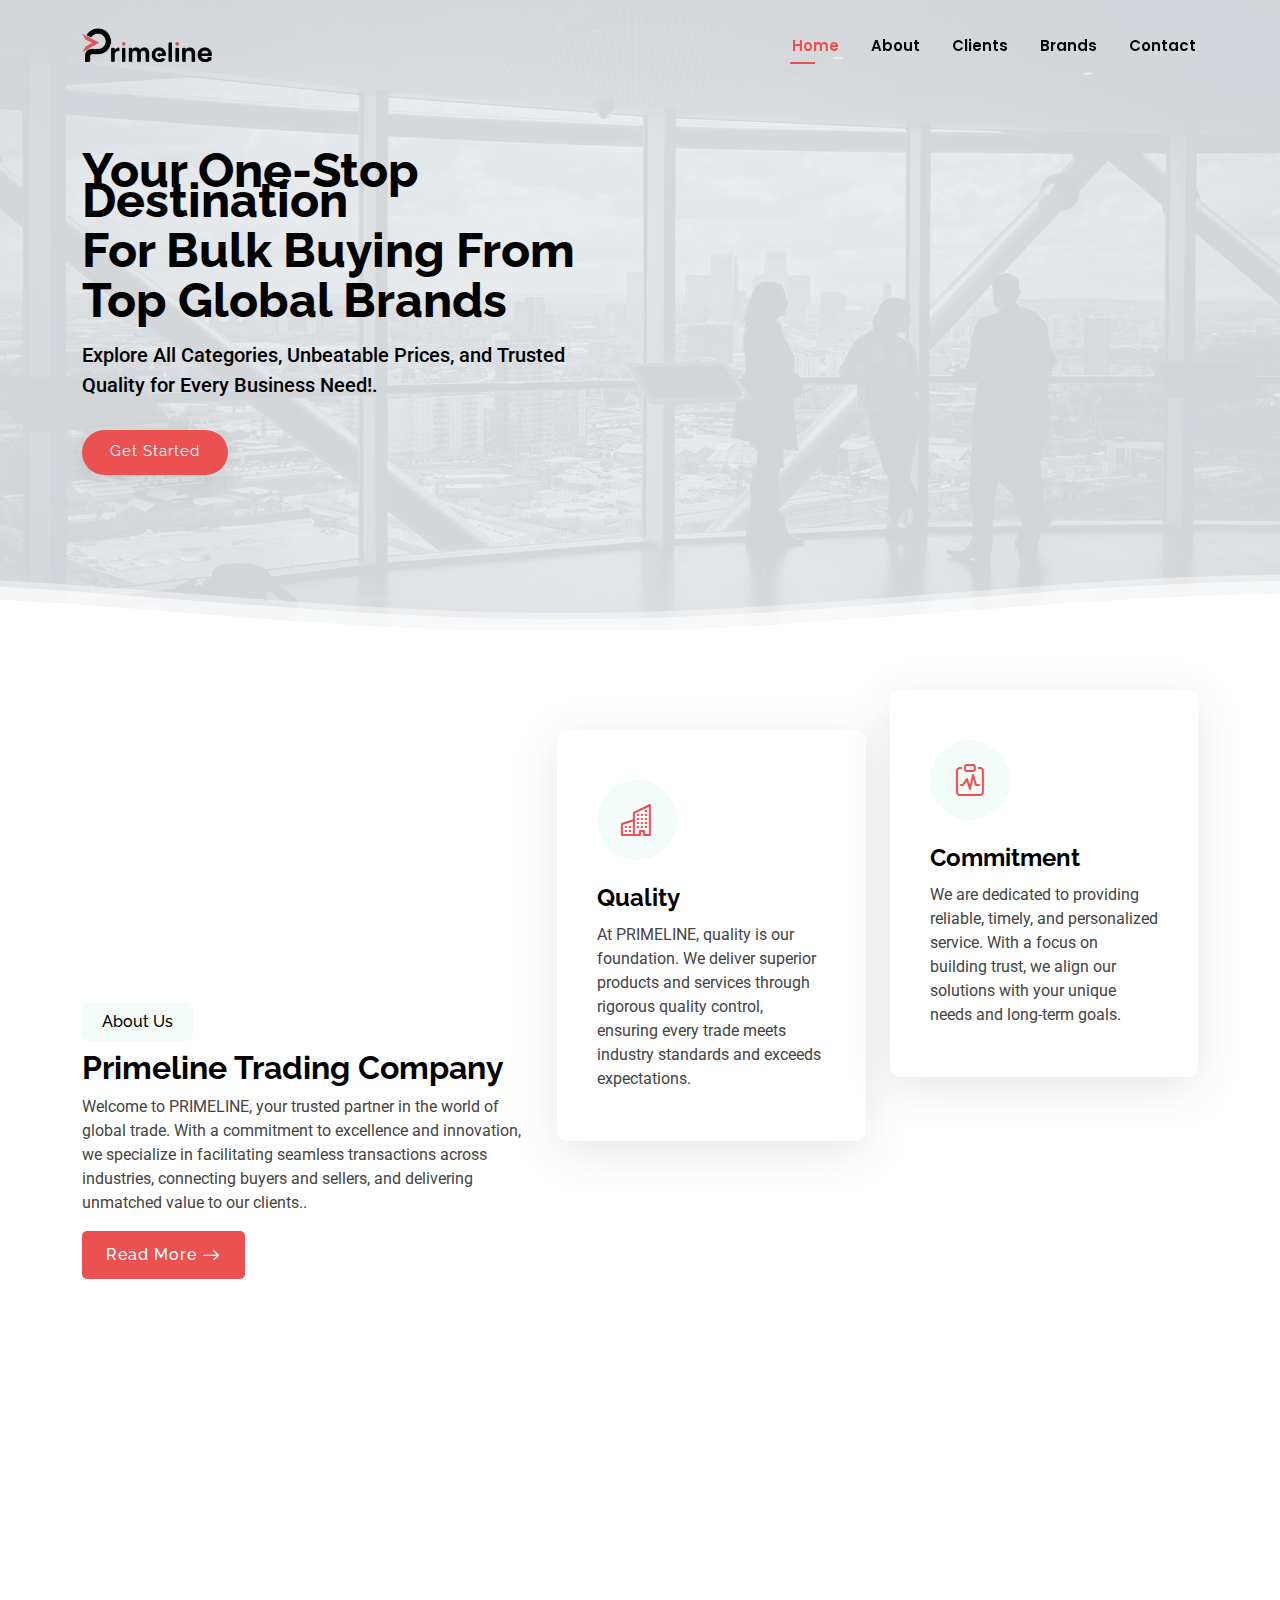
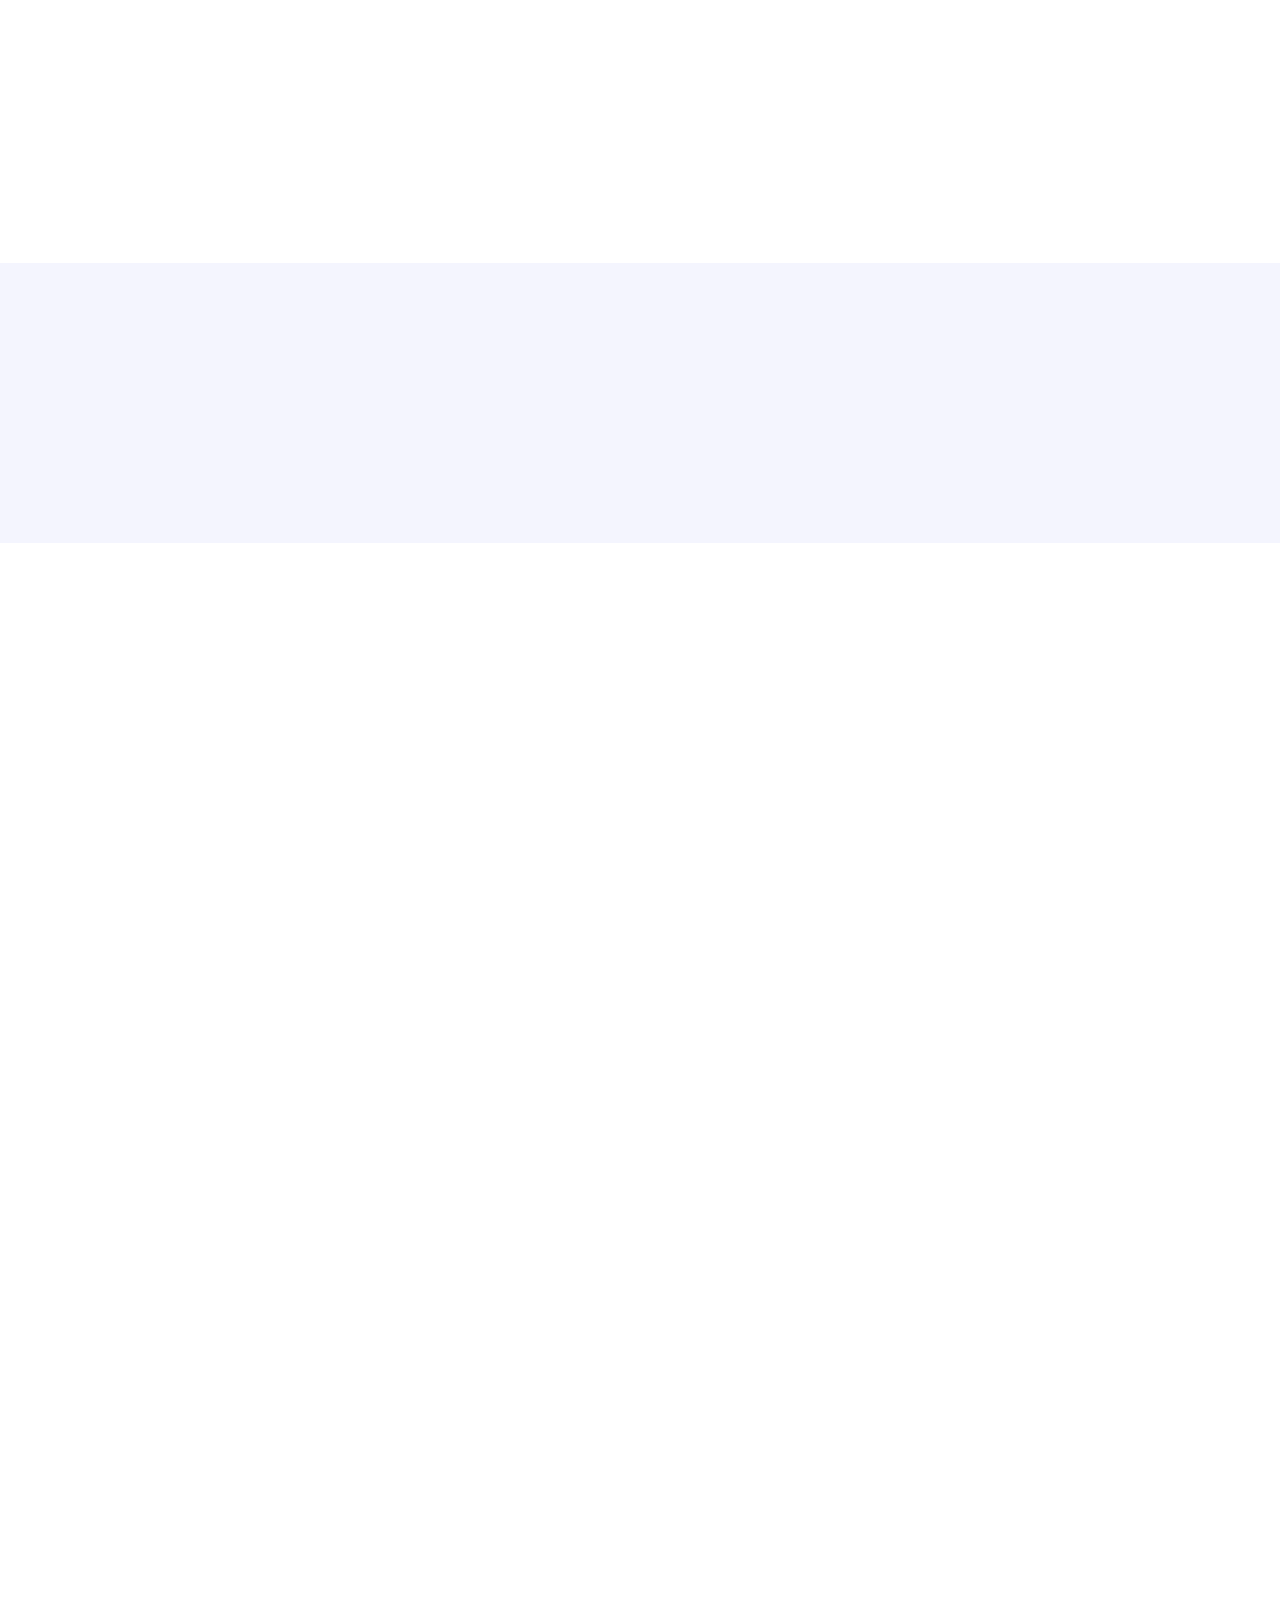
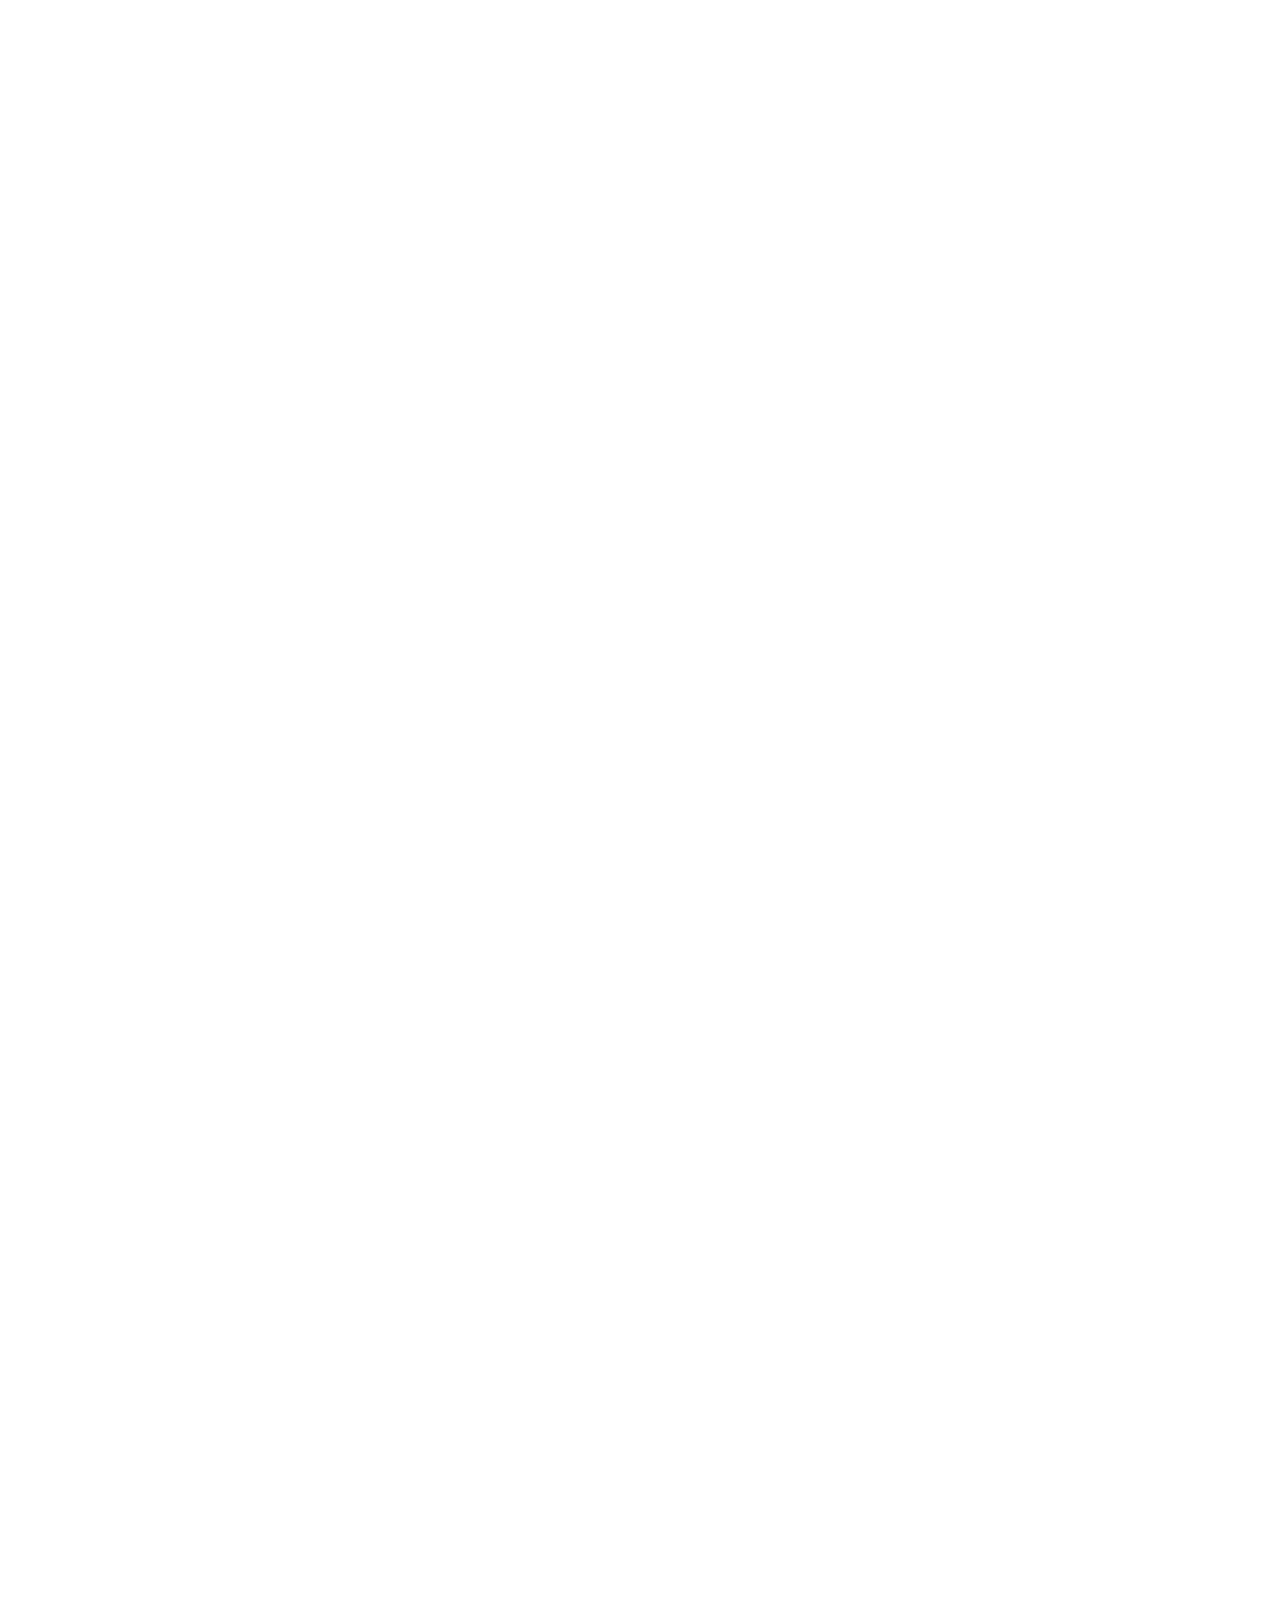
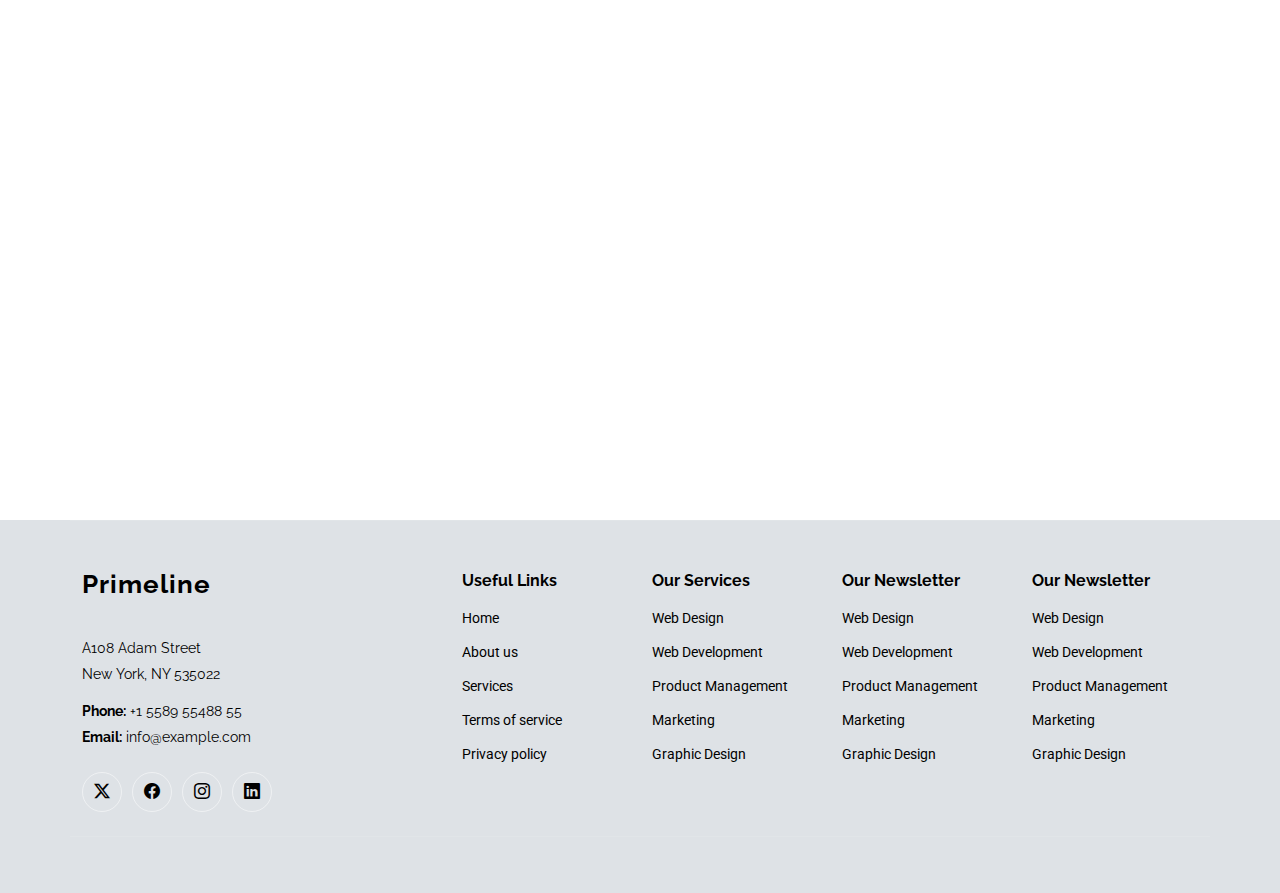
<file: PRIMELINE trading web/index.html>
<!DOCTYPE html>
<html lang="en">

<head>
  <meta charset="utf-8">
  <meta content="width=device-width, initial-scale=1.0" name="viewport">
  <title>PRIMELINE-TRADING COMPANY</title>
  <meta name="description" content="">
  <meta name="keywords" content="">

  <!-- Favicons -->
  <link href="assets/img/brands/logocircle.png" rel="icon">
  <link href="assets/img/apple-touch-icon.png" rel="apple-touch-icon">

  <!-- Fonts -->
  <link href="https://fonts.googleapis.com" rel="preconnect">
  <link href="https://fonts.gstatic.com" rel="preconnect" crossorigin>
  <link href="https://fonts.googleapis.com/css2?family=Roboto:ital,wght@0,100;0,300;0,400;0,500;0,700;0,900;1,100;1,300;1,400;1,500;1,700;1,900&family=Poppins:ital,wght@0,100;0,200;0,300;0,400;0,500;0,600;0,700;0,800;0,900;1,100;1,200;1,300;1,400;1,500;1,600;1,700;1,800;1,900&family=Raleway:ital,wght@0,100;0,200;0,300;0,400;0,500;0,600;0,700;0,800;0,900;1,100;1,200;1,300;1,400;1,500;1,600;1,700;1,800;1,900&display=swap" rel="stylesheet">

  <!-- Vendor CSS Files -->
  <link href="assets/vendor/bootstrap/css/bootstrap.min.css" rel="stylesheet">
  <link href="assets/vendor/bootstrap-icons/bootstrap-icons.css" rel="stylesheet">
  <link href="assets/vendor/aos/aos.css" rel="stylesheet">
  <link href="assets/vendor/glightbox/css/glightbox.min.css" rel="stylesheet">
  <link href="assets/vendor/swiper/swiper-bundle.min.css" rel="stylesheet">

  <!-- Main CSS File -->
  <link href="assets/css/main.css" rel="stylesheet">

</head>

<body class="index-page">

  <header id="header" class="header d-flex align-items-center fixed-top">
    <div class="container-fluid container-xl position-relative d-flex align-items-center justify-content-between">


      <img src="assets/img/brands/last_logo_.png" style="width: 130px; height: auto; float: left;">

      <a href="index.html" class="logo d-flex align-items-center">

      </a>

      <nav id="navmenu" class="navmenu">
        <ul>
          <li><a href="#hero" class="active">Home</a></li>
          <li><a href="#about">About</a></li>
                    <li><a href="#clients">Clients</a></li>

          <li><a href="#brands">Brands</a></li>
          
          <li><a href="#contact">Contact</a></li>
        </ul>
        <i class="mobile-nav-toggle d-xl-none bi bi-list"></i>
      </nav>

    </div>
  </header>

  <main class="main">

    <!-- Hero Section -->
    <section id="hero" class="hero section dark-background">
      <img src="assets/img/hero-bg.jpg" alt="" class="hero-bg">

      <div class="container">
        <div class="row gy-4 justify-content-between">
          <div class="col-lg-4 order-lg-last hero-img" data-aos="zoom-out" data-aos-delay="100">
          </div>  

          <div class="col-lg-6  d-flex flex-column justify-content-center" data-aos="fade-in">
            <h1>Your One-Stop Destination   </h1>
            <h1>For Bulk Buying From</h1>
            <h1>Top Global Brands</h1>

            <p>Explore All Categories, Unbeatable Prices, and Trusted Quality for Every Business Need!.</p>
            <div class="d-flex">
              <a href="#about" class="btn-get-started">Get Started </a>
            </div>
          </div>

          
        </div>
      </div>

      <svg class="hero-waves" xmlns="http://www.w3.org/2000/svg" xmlns:xlink="http://www.w3.org/1999/xlink" viewBox="0 24 150 28 " preserveAspectRatio="none">
        <defs>
          <path id="wave-path" d="M-160 44c30 0 58-18 88-18s 58 18 88 18 58-18 88-18 58 18 88 18 v44h-352z"></path>
        </defs>
        <g class="wave1">
          <use xlink:href="#wave-path" x="50" y="3"></use>
        </g>
        <g class="wave2">
          <use xlink:href="#wave-path" x="50" y="0"></use>
        </g>
        <g class="wave3">
          <use xlink:href="#wave-path" x="50" y="9"></use>
        </g>
      </svg>

    </section><!-- /Hero Section -->



    <!-- About Section -->
    <section id="about" class="about section">

      <div class="container" data-aos="fade-up" data-aos-delay="100">
        <div class="row align-items-xl-center gy-5">

          <div class="col-xl-5 content">
            <h3>About Us</h3>
            <h2>Primeline Trading Company</h2>
            <p>Welcome to PRIMELINE, your trusted partner in the world of global trade. With a commitment to excellence and innovation, we specialize in facilitating seamless transactions across industries, connecting buyers and sellers, and delivering unmatched value to our clients..</p>
            <a href="about.html" class="read-more"><span>Read More</span><i class="bi bi-arrow-right"></i></a>
          </div>
          <div class="col-xl-7">
            <div class="row gy-4 icon-boxes">

              <div class="col-md-6" data-aos="fade-up" data-aos-delay="200">
                <div class="icon-box">
                  <i class="bi bi-buildings"></i>
                  <h3>Quality</h3>
                  <p>At PRIMELINE, quality is our foundation. We deliver superior products and services through rigorous quality control, ensuring every trade meets industry standards and exceeds expectations.
                  </p>
                </div>
              </div> <!-- End Icon Box -->

              <div class="col-md-6" data-aos="fade-up" data-aos-delay="300">
                <div class="icon-box">
                  <i class="bi bi-clipboard-pulse"></i>
                  <h3>Commitment</h3>
                  <p>We are dedicated to providing reliable, timely, and personalized service. With a focus on building trust, we align our solutions with your unique needs and long-term goals.
                  </p>
                </div>
              </div> <!-- End Icon Box -->

              <div class="col-md-6" data-aos="fade-up" data-aos-delay="400">
                <div class="icon-box">
                  <i class="bi bi-command"></i>
                  <h3>Excellence</h3>
                  <p>Excellence drives us at every step. From product selection to transaction execution, we prioritize precision, innovation, and exceptional service in all we do.</p>
                </div>
              </div> <!-- End Icon Box -->

              <div class="col-md-6" data-aos="fade-up" data-aos-delay="500">
                <div class="icon-box">
                  <i class="bi bi-graph-up-arrow"></i>
                  <h3>Reliability</h3>
                  <p>At PRIMELINE, reliability is our promise. We ensure seamless transactions, consistent supply chains, and unwavering support, giving you the confidence to focus on your growth.</p>
                </div>
              </div> <!-- End Icon Box -->

            </div>
          </div>

        </div>
      </div>

    </section><!-- /About Section -->
  </section>
  <!-- /About Section -->



  <!-- Clients Section -->
  <section id="clients" class="clients section">

    <div class="container" data-aos="fade-up" data-aos-delay="100">

      <div class="swiper init-swiper">
        <script type="application/json" class="swiper-config">
          {
            "loop": true,
            "speed": 600,
            "autoplay": {
              "delay": 5000
            },
            "slidesPerView": "auto",
            "pagination": { 
              "el": ".swiper-pagination",
              "type": "bullets",
              "clickable": true
            },
            "breakpoints": {
              "320": {
                "slidesPerView": 2,
                "spaceBetween": 40
              },
              "480": {
                "slidesPerView": 3,
                "spaceBetween": 60
              },
              "640": {
                "slidesPerView": 4,
                "spaceBetween": 80
              },
              "992": {
                "slidesPerView": 6,
                "spaceBetween": 120
              }
            }
          }
        </script>
        <div class="swiper-wrapper align-items-center">
          <div class="swiper-slide"><img src="assets/img/clients/client-1.png" class="img-fluid" alt=""></div>
          <div class="swiper-slide"><img src="assets/img/clients/client-2.png" class="img-fluid" alt=""></div>
          <div class="swiper-slide"><img src="assets/img/clients/client-3.png" class="img-fluid" alt=""></div>
          <div class="swiper-slide"><img src="assets/img/clients/client-4.png" class="img-fluid" alt=""></div>
          <div class="swiper-slide"><img src="assets/img/clients/client-5.png" class="img-fluid" alt=""></div>
          <div class="swiper-slide"><img src="assets/img/clients/client-6.png" class="img-fluid" alt=""></div>
          <div class="swiper-slide"><img src="assets/img/clients/client-7.png" class="img-fluid" alt=""></div>
          <div class="swiper-slide"><img src="assets/img/clients/client-8.png" class="img-fluid" alt=""></div>
        </div>

        <div class="swiper-pagination"></div>
      </div>

    </div>

  </section><!-- /Clients Section -->



    <section id="stats" class="stats section light-background">

      <div class="container" data-aos="fade-up" data-aos-delay="100">

        <div class="row gy-4">

          <div class="col-lg-3 col-md-6 d-flex flex-column align-items-center">
            <i class="bi bi-cart"></i>
            <div class="stats-item">
              <span data-purecounter-start="0" data-purecounter-end="6000" data-purecounter-duration="1" class="purecounter"></span>
              <p>Total Products</p>
            </div>
          </div><!-- End Stats Item -->

          <div class="col-lg-3 col-md-6 d-flex flex-column align-items-center">
            <i class="bi bi-shop"></i>
            <div class="stats-item">
              <span data-purecounter-start="0" data-purecounter-end="17" data-purecounter-duration="1" class="purecounter"></span>
              <p>Showrooms</p>
            </div>
          </div><!-- End Stats Item -->

          <div class="col-lg-3 col-md-6 d-flex flex-column align-items-center">
            <i class="bi bi-person-workspace"></i>
            <div class="stats-item">
              <span data-purecounter-start="0" data-purecounter-end="899" data-purecounter-duration="1" class="purecounter"></span>
              <p>Total Staff</p>
            </div>
          </div><!-- End Stats Item -->

          <div class="col-lg-3 col-md-6 d-flex flex-column align-items-center">
            <i class="bi bi-people"></i>
            <div class="stats-item">
              <span data-purecounter-start="0" data-purecounter-end="500000" data-purecounter-duration="1" class="purecounter"></span>
              <p>Total Customers</p>
            </div>
          </div><!-- End Stats Item -->

        </div>

      </div>

    </section><!-- /Stats Section -->



    <!-- Details Section -->
    <section id="details" class="details section">

      <!-- Section Title -->
      <div class="container section-title" data-aos="fade-up">
        <h2>Details</h2>
        <div><span>Why Choose</span> <span class="description-title">Us?</span></div>
      </div><!-- End Section Title -->

      <div class="container">

        <div class="row gy-4 align-items-center features-item">
          <div class="col-md-5 d-flex align-items-center" data-aos="zoom-out" data-aos-delay="100">
            <img src="assets/img/GLting.jpg" class="img-fluid" alt="">
          </div>
          <div class="col-md-7" data-aos="fade-up" data-aos-delay="100">
            <h3>Expertise in Global Trading.</h3>
            <p class="fst-italic">
              With years of experience in the trading industry, PRIMELINE has developed unmatched expertise in sourcing, importing, exporting, and distributing a wide range of products. We have a deep understanding of global markets, supply chains, and customer needs, which enables us to provide efficient and reliable services. Our extensive network of partners and suppliers ensures seamless transactions and high-quality products. From navigating complex logistics to ensuring compliance with international standards, we handle every aspect with precision. Trust PRIMELINE to deliver exceptional trading solutions tailored to your business needs.
            </p>
           
          </div>
        </div><!-- Features Item -->

        <div class="row gy-4 align-items-center features-item">
          <div class="col-md-5 order-1 order-md-2 d-flex align-items-center" data-aos="zoom-out" data-aos-delay="200">
            <img src="assets/img/reliable2.jpg" class="img-fluid" alt="">
          </div>
          <div class="col-md-7 order-2 order-md-1" data-aos="fade-up" data-aos-delay="200">
            <h3>Reliable Network of Partners</h3>
            <p class="fst-italic">
              At PRIMELINE, we collaborate with a robust and trusted network of suppliers, manufacturers, and distributors across the globe. This extensive network allows us to source premium-quality products that meet international standards, ensuring reliability and consistency in every transaction. By leveraging these strong partnerships, we provide competitive pricing, streamlined operations, and timely deliveries, catering to the unique needs of our clients. Whether it's sourcing rare commodities or fulfilling large-scale orders, our network ensures seamless collaboration and exceptional service. With PRIMELINE, you gain access to a dependable trading ecosystem designed for your success.
            </p>
            <p>
          
          </div>
        </div><!-- Features Item -->

        <div class="row gy-4 align-items-center features-item">
          <div class="col-md-5 d-flex align-items-center" data-aos="zoom-out">
            <img src="assets/img/clinthelp.jpg" class="img-fluid" alt="">
          </div>
          <div class="col-md-7" data-aos="fade-up">
            <h3>Custom Solutions for Every Client</h3>
            <p>At PRIMELINE, we believe that every business has unique needs, which is why we offer personalized trading solutions tailored to your goals. Whether you require bulk orders, customized products, or specialized logistical support, we adapt to meet your demands. Our team works closely with you to understand your requirements and deliver solutions that align with your objectives. From sourcing unique products to creating efficient supply chain strategies, we ensure every detail is handled with precision. With PRIMELINE, you gain a partner who is dedicated to providing flexible, client-focused services for a seamless trading experience.</p>
            <ul>
              
          </div>
        </div><!-- Features Item -->

      

      </div>

    </section><!-- /Details Section -->



    <!-- Brand Section -->

    <!-- <section id="brands" class="gallery section"> -->

      <section id="brands" class="Brand1 section">
      <!-- Section Title -->
      <div class="container section-title" data-aos="fade-up">
        <h2>Brand</h2>
        <div><span>Check Our</span> <span class="description-title">Brand</span></div>
      </div><!-- End Section Title -->

      <div class="container brand1" data-aos="fade-up" data-aos-delay="100">

        <div class="row g-0">

          <div class="col-lg-3 col-md-4">
            <div class="brand1-item">
              <a href="brand.html?image=assets/img/BRAND1.jpg&title=RAK">
                <img src="assets/img/BRAND1.jpg" alt="" class="img-fluid"
                style="width: 70%; height: 200px; object-fit: cover; object-position: center; display: block; margin: 0 auto; padding-right: 20px;"                >

              </a>
            </div>
          </div>

          <div class="col-lg-3 col-md-4">
            <div class="brand1-item">
              <a href="brand.html?image=assets/img/BRAND2.jpg&title=ELIE SAAB">
                <img src="assets/img/BRAND2.jpg" alt="" class="img-fluid"
                style="width: 70%; height: 200px; object-fit: cover; object-position: center; display: block; margin: 0 auto; padding-right: 20px;"
                >
              </a>
            </div>
          </div>

          <div class="col-lg-3 col-md-4">
            <div class="brand1-item">
              <a href="brand.html?image=assets/img/brand33.jpg&title=HEIMBERG">
                <img src="assets/img/brand33.jpg" alt="" class="img-fluid"
                style="width: 70%; height: 200px; object-fit: cover; object-position: center; display: block; margin: 0 auto; padding-right: 20px;"
                >
              </a>
            </div>
          </div>

          <div class="col-lg-3 col-md-4">
            <div class="brand1-item">
              <a href="brand.html?image=assets/img/BRAND2.jpg&title=ELIE SAAB">
                <img src="assets/img/BRAND2.jpg" alt="" class="img-fluid"
                style="width: 70%; height: 200px; object-fit: cover; object-position: center; display: block; margin: 0 auto; padding-right: 20px;"
                >
              </a>
            </div>
          </div>

          <div class="col-lg-3 col-md-4">
            <div class="brand1-item">
              <a href="brand.html?image=assets/img/brand33.jpg&title=HEIMBERG">
                <img src="assets/img/brand33.jpg" alt="" class="img-fluid"
                style="width: 70%; height: 200px; object-fit: cover; object-position: center; display: block; margin: 0 auto; padding-right: 20px;"
                >
              </a>
            </div>
          </div>


          <div class="col-lg-3 col-md-4">
            <div class="brand1-item">
              <a href="brand.html?image=assets/img/BRAND2.jpg&title=ELIE SAAB">
                <img src="assets/img/BRAND2.jpg" alt="" class="img-fluid"
                style="width: 70%; height: 200px; object-fit: cover; object-position: center; display: block; margin: 0 auto; padding-right: 20px;"
                >
              </a>
            </div>
          </div>


          <div class="col-lg-3 col-md-4">
            <div class="brand1-item">
              <a href="brand.html?image=assets/img/brand33.jpg&title=HEIMBERG">
                <img src="assets/img/brand33.jpg" alt="" class="img-fluid"
                style="width: 70%; height: 200px; object-fit: cover; object-position: center; display: block; margin: 0 auto; padding-right: 20px;"
                >
              </a>
            </div>
          </div>


         
          <div class="col-lg-3 col-md-4">
            <div class="brand1-item">
              <a href="brand.html?image=assets/img/BRAND1.jpg&title=RAK">
                <img src="assets/img/BRAND1.jpg" alt="" class="img-fluid"
                style="width: 70%; height: 200px; object-fit: cover; object-position: center; display: block; margin: 0 auto; padding-right: 20px;"                >

              </a>
            </div>
          </div>


        </div>

      </div>

    </section><!-- /Brand Section -->

 

    <!-- branch Section -->
    <section id="branch" class="Branch">

      <!-- Section Title -->
      <div class="container section-title" data-aos="fade-up">
        <h2>Branch</h2>
        <div><span>Check Our</span> <span class="description-title">Branch</span></div>
      </div><!-- End Section Title -->

      <div class="container">

        <div class="row gy-5">

          <div class="col-lg-4 col-md-6" data-aos="fade-up" data-aos-delay="100">
            <div class="member">
              <div class="pic"><img src="assets/img/brands/branch2.jpg" class="img-fluid" alt=""></div>
              <div class="member-info">
                <h4>Mumbai</h4>
                <span>Chief Executive Officer</span>
                <div class="social">
                  <a href=""><i class="bi bi-twitter-x"></i></a>
                  <a href=""><i class="bi bi-facebook"></i></a>
                  <a href=""><i class="bi bi-instagram"></i></a>
                  <a href=""><i class="bi bi-linkedin"></i></a>
                </div>
              </div>
            </div>
          </div>

          <div class="col-lg-4 col-md-6" data-aos="fade-up" data-aos-delay="200">
            <div class="member">
              <div class="pic"><img src="assets/img/brands/branch2.jpg" class="img-fluid" alt=""></div>
              <div class="member-info">
                <h4>Delhi</h4>
                <span>Product Manager</span>
                <div class="social">
                  <a href=""><i class="bi bi-twitter-x"></i></a>
                  <a href=""><i class="bi bi-facebook"></i></a>
                  <a href=""><i class="bi bi-instagram"></i></a>
                  <a href=""><i class="bi bi-linkedin"></i></a>
                </div>
              </div>
            </div>
          </div>

          <div class="col-lg-4 col-md-6" data-aos="fade-up" data-aos-delay="300">
            <div class="member">
              <div class="pic"><img src="assets/img/brands/branch2.jpg" class="img-fluid" alt=""></div>
              <div class="member-info">
                <h4>Kolkata</h4>
                <span>CTO</span>
                <div class="social">
                  <a href=""><i class="bi bi-twitter-x"></i></a>
                  <a href=""><i class="bi bi-facebook"></i></a>
                  <a href=""><i class="bi bi-instagram"></i></a>
                  <a href=""><i class="bi bi-linkedin"></i></a>
                </div>
              </div>
            </div>
          </div>

        </div>

      </div>

    </section><!-- /branch Section -->

 
    <!-- Contact Section -->
    <section id="contact" class="contact section">

      <!-- Section Title -->
      <div class="container section-title" data-aos="fade-up">
        <h2>Contact</h2>
        <div><span>Check Our</span> <span class="description-title">Contact</span></div>
      </div><!-- End Section Title -->

      <div class="container" data-aos="fade" data-aos-delay="100">

        <div class="row gy-4">

          <div class="col-lg-4">
            <div class="info-item d-flex" data-aos="fade-up" data-aos-delay="200">
              <i class="bi bi-geo-alt flex-shrink-0"></i>
              <div>
                <h3>Address</h3>
                <p>A108 Adam Street, New York, NY 535022</p>
              </div>
            </div><!-- End Info Item -->

            <div class="info-item d-flex" data-aos="fade-up" data-aos-delay="300">
              <i class="bi bi-telephone flex-shrink-0"></i>
              <div>
                <h3>Call Us</h3>
                <p>+1 5589 55488 55</p>
              </div>
            </div><!-- End Info Item -->

            <div class="info-item d-flex" data-aos="fade-up" data-aos-delay="400">
              <i class="bi bi-envelope flex-shrink-0"></i>
              <div>
                <h3>Email Us</h3>
                <p>info@example.com</p>
              </div>
            </div><!-- End Info Item -->

          </div>

          <div class="col-lg-8">
            <form action="forms/contact.php" method="post" class="php-email-form" data-aos="fade-up" data-aos-delay="200">
              <div class="row gy-4">

                <div class="col-md-6">
                  <input type="text" name="name" class="form-control" placeholder="Your Name" required="">
                </div>

                <div class="col-md-6 ">
                  <input type="email" class="form-control" name="email" placeholder="Your Email" required="">
                </div>

                <div class="col-md-12">
                  <input type="text" class="form-control" name="subject" placeholder="Subject" required="">
                </div>

                <div class="col-md-12">
                  <textarea class="form-control" name="message" rows="6" placeholder="Message" required=""></textarea>
                </div>

                <div class="col-md-12 text-center">
                  <div class="loading">Loading</div>
                  <div class="error-message"></div>
                  <div class="sent-message">Your message has been sent. Thank you!</div>

                  <button type="submit">Send Message</button>
                </div>

              </div>
            </form>
          </div><!-- End Contact Form -->

        </div>

      </div>

    </section><!-- /Contact Section -->

  </main>

  <footer id="footer" class="footer dark-background">

    <div class="container footer-top">
      <div class="row gy-4">
        <div class="col-lg-4 col-md-6 footer-about">
          <a href="index.html" class="logo d-flex align-items-center">
            <span class="sitename">Primeline</span>
          </a>
          <div class="footer-contact pt-3">
            <p>A108 Adam Street</p>
            <p>New York, NY 535022</p>
            <p class="mt-3"><strong>Phone:</strong> <span>+1 5589 55488 55</span></p>
            <p><strong>Email:</strong> <span>info@example.com</span></p>
          </div>
          <div class="social-links d-flex mt-4">
            <a href=""><i class="bi bi-twitter-x"></i></a>
            <a href=""><i class="bi bi-facebook"></i></a>
            <a href=""><i class="bi bi-instagram"></i></a>
            <a href=""><i class="bi bi-linkedin"></i></a>
          </div>
        </div>

        <div class="col-lg-2 col-md-3 footer-links">
          <h4>Useful Links</h4>
          <ul>
            <li><a href="#">Home</a></li>
            <li><a href="#">About us</a></li>
            <li><a href="#">Services</a></li>
            <li><a href="#">Terms of service</a></li>
            <li><a href="#">Privacy policy</a></li>
          </ul>
        </div>

        <div class="col-lg-2 col-md-3 footer-links">
          <h4>Our Services</h4>
          <ul>
            <li><a href="#">Web Design</a></li>
            <li><a href="#">Web Development</a></li>
            <li><a href="#">Product Management</a></li>
            <li><a href="#">Marketing</a></li>
            <li><a href="#">Graphic Design</a></li>
          </ul>
        </div>

        <div class="col-lg-2 col-md-3 footer-links">
          <h4>Our Newsletter</h4>
          <ul>
            <li><a href="#">Web Design</a></li>
            <li><a href="#">Web Development</a></li>
            <li><a href="#">Product Management</a></li>
            <li><a href="#">Marketing</a></li>
            <li><a href="#">Graphic Design</a></li>
          </ul>
        </div>



        <div class="col-lg-2 col-md-3 footer-links">
          <h4>Our Newsletter</h4>
          <ul>
            <li><a href="#">Web Design</a></li>
            <li><a href="#">Web Development</a></li>
            <li><a href="#">Product Management</a></li>
            <li><a href="#">Marketing</a></li>
            <li><a href="#">Graphic Design</a></li>
          </ul>
        </div>
      </div>
    </div>

    <div class="container copyright text-center mt-4">
      <div class="credits">
     
      </div>
    </div>

  </footer>

  <!-- Scroll Top -->
  <a href="#" id="scroll-top" class="scroll-top d-flex align-items-center justify-content-center"><i class="bi bi-arrow-up-short"></i></a>

  <!-- Preloader -->
  <div id="preloader"></div>

  <!-- Vendor JS Files -->
  <script src="assets/vendor/bootstrap/js/bootstrap.bundle.min.js"></script>
  <script src="assets/vendor/php-email-form/validate.js"></script>
  <script src="assets/vendor/aos/aos.js"></script>
  <script src="assets/vendor/glightbox/js/glightbox.min.js"></script>
  <script src="assets/vendor/purecounter/purecounter_vanilla.js"></script>
  <script src="assets/vendor/swiper/swiper-bundle.min.js"></script>

  <!-- Main JS File -->
  <script src="assets/js/main.js"></script>

</body>

</html>
</file>
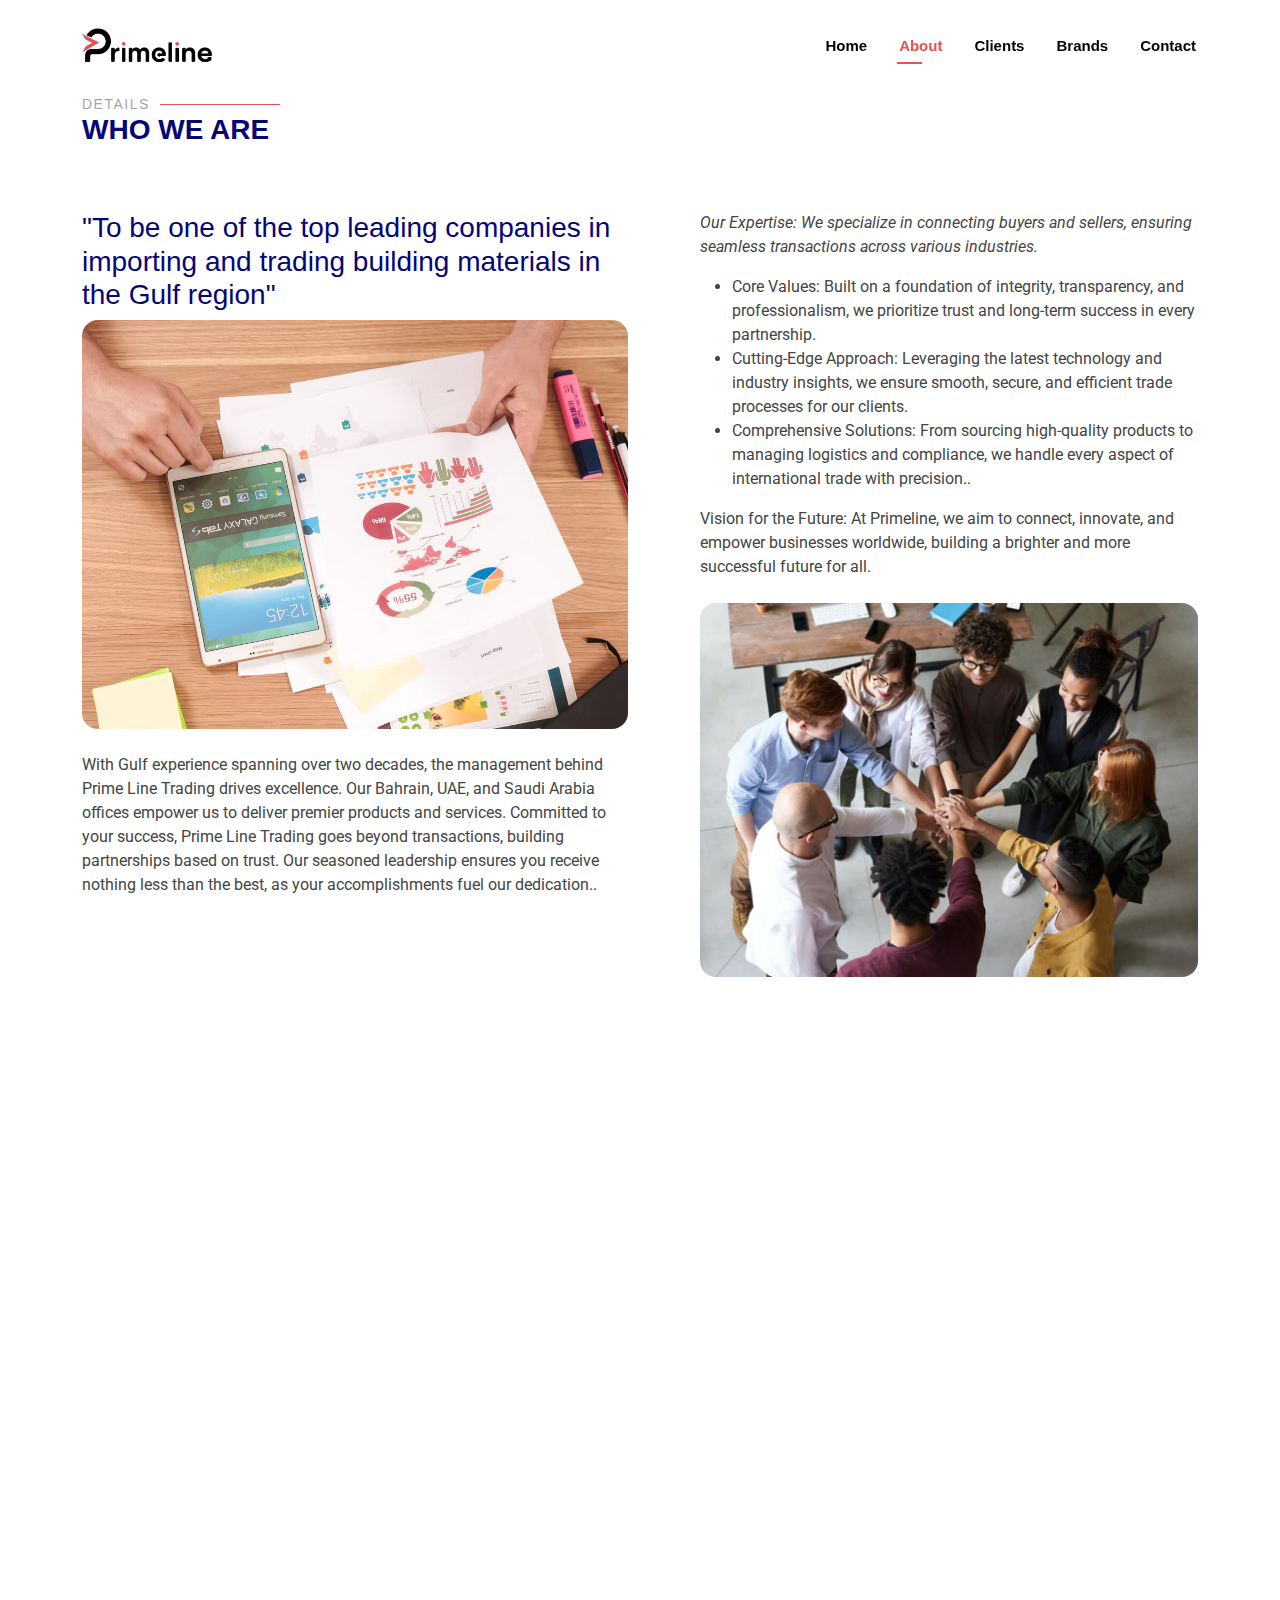
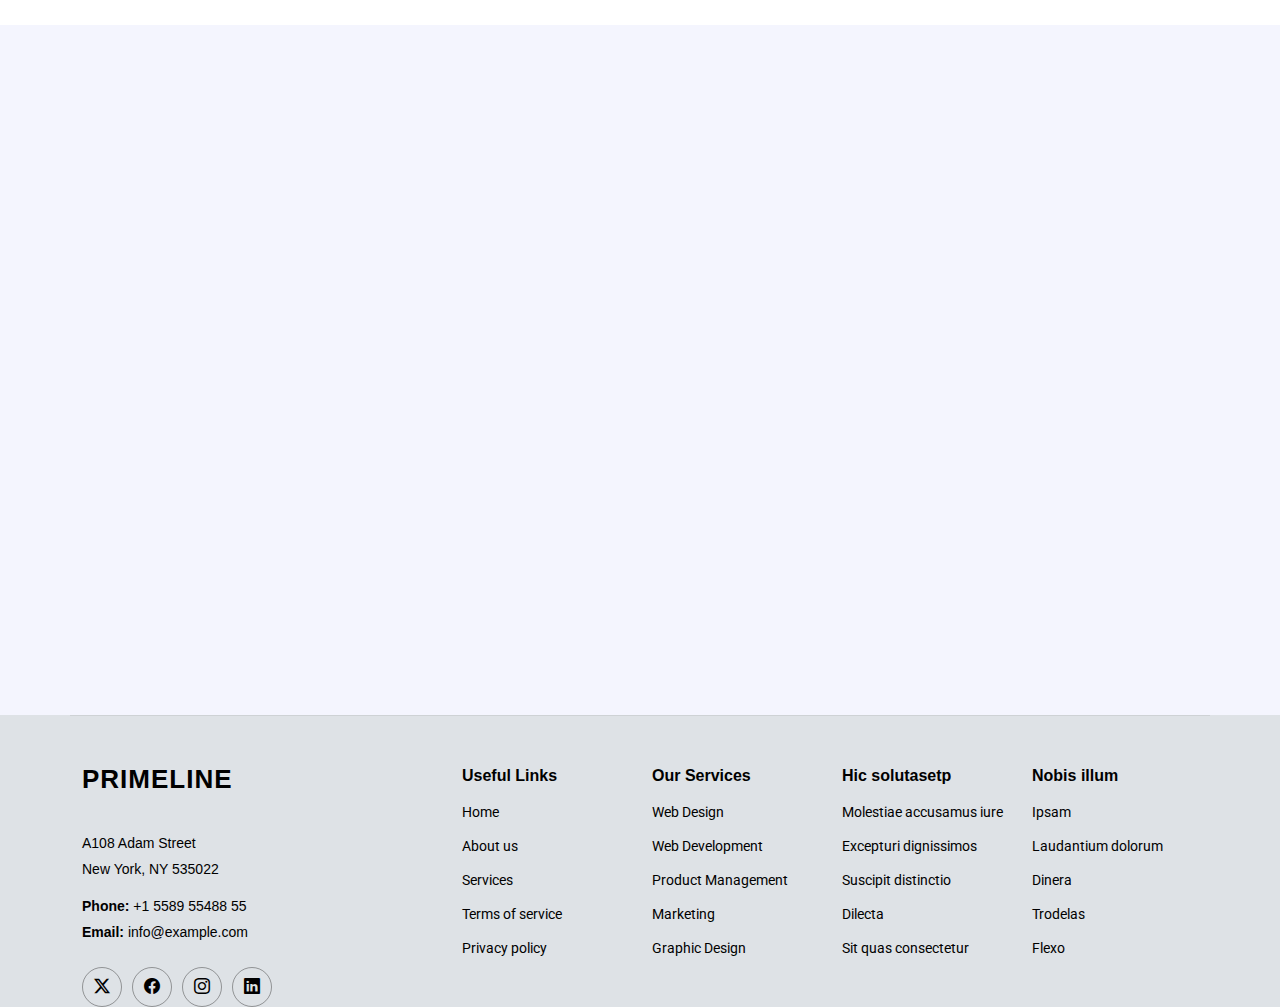
<file: PRIMELINE trading web/about.html>
<!DOCTYPE html>
<html lang="en">

<head>
  <meta charset="utf-8">
  <meta content="width=device-width, initial-scale=1.0" name="viewport">
  <title>PRIMELINE-TRADINGCOMPANY</title>
  <meta name="description" content="">
  <meta name="keywords" content="">

  <link href="assets/img/apple-touch-icon.png" rel="apple-touch-icon">

  <!-- Fonts -->
  <link href="https://fonts.googleapis.com" rel="preconnect">
  <link href="https://fonts.gstatic.com" rel="preconnect" crossorigin>
  <link href="https://fonts.googleapis.com/css2?family=Roboto:ital,wght@0,100;0,300;0,400;0,500;0,700;0,900;1,100;1,300;1,400;1,500;1,700;1,900&family=Inter:wght@100;200;300;400;500;600;700;800;900&family=Nunito:ital,wght@0,200;0,300;0,400;0,500;0,600;0,700;0,800;0,900;1,200;1,300;1,400;1,500;1,600;1,700;1,800;1,900&display=swap" rel="stylesheet">

  <!-- Vendor CSS Files -->
  <link href="assets/vendor/bootstrap/css/bootstrap.min.css" rel="stylesheet">
  <link href="assets/vendor/bootstrap-icons/bootstrap-icons.css" rel="stylesheet">
  <link href="assets/vendor/aos/aos.css" rel="stylesheet">
  <link href="assets/vendor/glightbox/css/glightbox.min.css" rel="stylesheet">
  <link href="assets/vendor/swiper/swiper-bundle.min.css" rel="stylesheet">

  <!-- Main CSS File -->
  <link href="assets/css/main.css" rel="stylesheet">


</head>

<body class="service-details-page">

  <header id="header" class="header d-flex align-items-center fixed-top">
    <div class="header-container container-fluid container-xl position-relative d-flex align-items-center justify-content-between">

      <img src="assets/img/brands/last_logo_.png" style="width: 130px; height: auto; float: left;">


      <a href="index.html" class="logo d-flex align-items-center me-auto me-xl-0">
     
      </a>

      <nav id="navmenu" class="navmenu">
        <ul>
          <li><a href="index.html" class="active">Home</a></li>
          <li><a href="#about">About</a></li>
          <li><a href="index.html">Clients          </a></li>
          <li><a href="index.html">Brands</a></li>
         
       
         
          <li><a href="#contact">Contact</a></li>
        </ul>
        <i class="mobile-nav-toggle d-xl-none bi bi-list"></i>
      </nav>

  

    </div>
  </header>

  <main class="main">


  <!-- About Section -->
    <section id="about" class="about section">

    <!-- Section Title -->
    <div class="container section-title" data-aos="fade-up">
      <h2>Details</h2>
      <div><span>Who We Are</span> <span class="description-title"></span></div>
    </div><!-- End Section Title -->

      <div class="container">

        <div class="row gy-4">
          <div class="col-lg-6" data-aos="fade-up" data-aos-delay="100">
            <h3>"To be one of the top leading companies in importing and trading building materials in the Gulf region"</h3>
            <img src="assets/img/about.jpg" class="img-fluid rounded-4 mb-4" alt="">
            <p>With Gulf experience spanning over two decades, the management behind Prime Line Trading drives excellence. Our Bahrain, UAE, and Saudi Arabia offices empower us to deliver premier products and services. Committed to your success, Prime Line Trading goes beyond transactions, building partnerships based on trust. Our seasoned leadership ensures you receive nothing less than the best, as your accomplishments fuel our dedication..</p>
          </div>
          <div class="col-lg-6" data-aos="fade-up" data-aos-delay="250">
            <div class="content ps-0 ps-lg-5">
              <p class="fst-italic">
                Our Expertise: We specialize in connecting buyers and sellers, ensuring seamless transactions across various industries.
              </p>
              <ul>
                <li> <span>Core Values: Built on a foundation of integrity, transparency, and professionalism, we prioritize trust and long-term success in every partnership.</span></li>
                <li><span>Cutting-Edge Approach: Leveraging the latest technology and industry insights, we ensure smooth, secure, and efficient trade processes for our clients.</span></li>
                <li><span>Comprehensive Solutions: From sourcing high-quality products to managing logistics and compliance, we handle every aspect of international trade with precision..</span></li>
              </ul>
              <p>
                Vision for the Future: At Primeline, we aim to connect, innovate, and empower businesses worldwide, building a brighter and more successful future for all.
              </p>

              <div class="position-relative mt-4">
                <img src="assets/img/about-2.jpg" class="img-fluid rounded-4" alt="">
                <a href="https://www.youtube.com/watch?v=Y7f98aduVJ8" class="glightbox pulsating-play-btn"></a>
              </div>
            </div>
          </div>
        </div>

      </div>

    </section><!-- /About Section -->



     <!-- Features 2 Section -->
     <section id="features-2" class="features-2 section">

      <div class="container" data-aos="fade-up" data-aos-delay="100">

        <div class="row align-items-center">

          <div class="col-lg-4">

            <div class="feature-item text-end mb-5" data-aos="fade-right" data-aos-delay="200">
              <div class="d-flex align-items-center justify-content-end gap-4">
                <div class="feature-content">
                  <h3>Professionalism</h3>
                  <p>Vestibulum ante ipsum primis in faucibus orci luctus et ultrices posuere cubilia Curae; In ac dui quis mi consectetuer lacinia.</p>
                </div>
                <div class="feature-icon flex-shrink-0">
                  <i class="bi bi-person-workspace"></i>
                </div>
              </div>
            </div><!-- End .feature-item -->

            <div class="feature-item text-end mb-5" data-aos="fade-right" data-aos-delay="300">
              <div class="d-flex align-items-center justify-content-end gap-4">
                <div class="feature-content">
                  <h3>Innovation</h3>
                  <p>Phasellus ullamcorper ipsum rutrum nunc nunc nonummy metus vestibulum volutpat sapien arcu sed augue aliquam erat volutpat.</p>
                </div>
                <div class="feature-icon flex-shrink-0">
                  <i class="bi bi-feather"></i>
                </div>
              </div>
            </div><!-- End .feature-item -->

            <div class="feature-item text-end" data-aos="fade-right" data-aos-delay="400">
              <div class="d-flex align-items-center justify-content-end gap-4">
                <div class="feature-content">
                  <h3>Respect</h3>
                  <p>Aenean tellus metus bibendum sed posuere ac mattis non nunc vestibulum fringilla purus sit amet fermentum aenean commodo.</p>
                </div>
                <div class="feature-icon flex-shrink-0">
                  <i class="bi bi-eye"></i>
                </div>
              </div>
            </div><!-- End .feature-item -->

          </div>





          <div class="col-lg-4" data-aos="zoom-in" data-aos-delay="200">
            <div class="phone-mockup text-center">
              <img src="assets/img/the_last_features-removebg-preview.png" alt="Phone Mockup" class="img-fluid">
            </div>
          </div><!-- End Phone Mockup -->

          <div class="col-lg-4">

            <div class="feature-item mb-5" data-aos="fade-left" data-aos-delay="200">
              <div class="d-flex align-items-center gap-4">
                <div class="feature-icon flex-shrink-0">
                  <i class="bi bi-code-square"></i>
                </div>
                <div class="feature-content">
                  <h3>Integrity</h3>
                  <p>Donec vitae sapien ut libero venenatis faucibus nullam quis ante etiam sit amet orci eget eros faucibus tincidunt.</p>
                </div>
              </div>
            </div><!-- End .feature-item -->

            <div class="feature-item mb-5" data-aos="fade-left" data-aos-delay="300">
              <div class="d-flex align-items-center gap-4">
                <div class="feature-icon flex-shrink-0">
                  <i class="bi bi-phone"></i>
                </div>
                <div class="feature-content">
                  <h3>Teamwork</h3>
                  <p>Maecenas tempus tellus eget condimentum rhoncus sem quam semper libero sit amet adipiscing sem neque sed ipsum.</p>
                </div>
              </div>
            </div><!-- End .feature-item -->

            <div class="feature-item" data-aos="fade-left" data-aos-delay="400">
              <div class="d-flex align-items-center gap-4">
                <div class="feature-icon flex-shrink-0">
                  <i class="bi bi-browser-chrome"></i>
                </div>
                <div class="feature-content">
                  <h3>Browser Compatibility</h3>
                  <p>Nullam dictum felis eu pede mollis pretium integer tincidunt cras dapibus vivamus elementum semper nisi aenean vulputate.</p>
                </div>
              </div>
            </div><!-- End .feature-item -->

          </div>
        </div>

      </div>

    </section><!-- /Features 2 Section -->

    <!-- Mission Section -->
    <section id="services" class="services section light-background">

     <!-- Section Title -->
     <div class="container section-title" data-aos="fade-up">
      <div><span>Our Mission</span> <span class="description-title"></span></div>
    </div><!-- End Section Title -->

      <div class="container" data-aos="fade-up" data-aos-delay="100">

        <div class="row g-4">

          <div class="col-lg-6" data-aos="fade-up" data-aos-delay="100">
            <div class="service-card d-flex">
              <div class="icon flex-shrink-0">
                <i class="bi bi-activity"></i>
              </div>
              <div>
                <h3>Deliver</h3>
                <p>With years of experience in the trading industry, PRIMELINE has developed unmatched expertise in sourcing, importing, exporting, and distributing a wide range of products. We have a deep understanding.</p>
              </div>
            </div>
          </div>

          <div class="col-lg-6" data-aos="fade-up" data-aos-delay="200">
            <div class="service-card d-flex">
              <div class="icon flex-shrink-0">
                <i class="bi bi-diagram-3"></i>
              </div>
              <div>
                <h3>Collaborate</h3>
                <p>At PRIMELINE, we collaborate with a robust and trusted network of suppliers, manufacturers, and distributors across the globe. This extensive network allows us to source premium-quality products that meet.</p>
              </div>
            </div>
          </div>

          <div class="col-lg-6" data-aos="fade-up" data-aos-delay="300">
            <div class="service-card d-flex">
              <div class="icon flex-shrink-0">
                <i class="bi bi-easel"></i>
              </div>
              <div>
                <h3>Connect</h3>
                <p>Suppliers At PRIMELINE, we believe that every business has unique needs, which is why we offer personalized trading solutions tailored to your goals. Whether you require bulk orders, customized products</p>
              </div>
            </div>
          </div>

          <div class="col-lg-6" data-aos="fade-up" data-aos-delay="400">
            <div class="service-card d-flex">
              <div class="icon flex-shrink-0">
                <i class="bi bi-clipboard-data"></i>
              </div>
              <div>
                <h3>Asperiores Commodit</h3>
                <p>At PRIMELINE, we believe that every business has unique needs, which is why we offer personalized trading solutions tailored to your goals. Whether you require bulk orders, customized products</p>
              </div>
            </div>
          </div>

        </div>

      </div>

    </section><!-- /Mission Section -->






  </main>

  <footer id="footer" class="footer">

    <div class="container footer-top">
      <div class="row gy-4">
        <div class="col-lg-4 col-md-6 footer-about">
          <a href="index.html" class="logo d-flex align-items-center">
            <span class="sitename">PRIMELINE</span>
          </a>
          <div class="footer-contact pt-3">
            <p>A108 Adam Street</p>
            <p>New York, NY 535022</p>
            <p class="mt-3"><strong>Phone:</strong> <span>+1 5589 55488 55</span></p>
            <p><strong>Email:</strong> <span>info@example.com</span></p>
          </div>
          <div class="social-links d-flex mt-4">
            <a href=""><i class="bi bi-twitter-x"></i></a>
            <a href=""><i class="bi bi-facebook"></i></a>
            <a href=""><i class="bi bi-instagram"></i></a>
            <a href=""><i class="bi bi-linkedin"></i></a>
          </div>
        </div>

        <div class="col-lg-2 col-md-3 footer-links">
          <h4>Useful Links</h4>
          <ul>
            <li><a href="#">Home</a></li>
            <li><a href="#">About us</a></li>
            <li><a href="#">Services</a></li>
            <li><a href="#">Terms of service</a></li>
            <li><a href="#">Privacy policy</a></li>
          </ul>
        </div>

        <div class="col-lg-2 col-md-3 footer-links">
          <h4>Our Services</h4>
          <ul>
            <li><a href="#">Web Design</a></li>
            <li><a href="#">Web Development</a></li>
            <li><a href="#">Product Management</a></li>
            <li><a href="#">Marketing</a></li>
            <li><a href="#">Graphic Design</a></li>
          </ul>
        </div>

        <div class="col-lg-2 col-md-3 footer-links">
          <h4>Hic solutasetp</h4>
          <ul>
            <li><a href="#">Molestiae accusamus iure</a></li>
            <li><a href="#">Excepturi dignissimos</a></li>
            <li><a href="#">Suscipit distinctio</a></li>
            <li><a href="#">Dilecta</a></li>
            <li><a href="#">Sit quas consectetur</a></li>
          </ul>
        </div>

        <div class="col-lg-2 col-md-3 footer-links">
          <h4>Nobis illum</h4>
          <ul>
            <li><a href="#">Ipsam</a></li>
            <li><a href="#">Laudantium dolorum</a></li>
            <li><a href="#">Dinera</a></li>
            <li><a href="#">Trodelas</a></li>
            <li><a href="#">Flexo</a></li>
          </ul>
        </div>

      </div>
    </div>

   

  </footer>

  <!-- Scroll Top -->
  <a href="#" id="scroll-top" class="scroll-top d-flex align-items-center justify-content-center"><i class="bi bi-arrow-up-short"></i></a>

  <!-- Vendor JS Files -->
  <script src="assets/vendor/bootstrap/js/bootstrap.bundle.min.js"></script>
  <script src="assets/vendor/php-email-form/validate.js"></script>
  <script src="assets/vendor/aos/aos.js"></script>
  <script src="assets/vendor/glightbox/js/glightbox.min.js"></script>
  <script src="assets/vendor/swiper/swiper-bundle.min.js"></script>
  <script src="assets/vendor/purecounter/purecounter_vanilla.js"></script>

  <!-- Main JS File -->
  <script src="assets/js/main.js"></script>

</body>

</html>
</file>
<file: PRIMELINE trading web/assets/css/main.css>
:root {
  --default-font: "Roboto",  system-ui, -apple-system, "Segoe UI", Roboto, "Helvetica Neue", Arial, "Noto Sans", "Liberation Sans", sans-serif, "Apple Color Emoji", "Segoe UI Emoji", "Segoe UI Symbol", "Noto Color Emoji";
  --heading-font: "Raleway",  sans-serif;
  --nav-font: "Poppins",  sans-serif;
}

:root { 
  --background-color: #ffffff; 
  --default-color: #444444; 
  --heading-color: #040677; 
  --accent-color: #1acc8d; 
  --surface-color: #ffffff; 
  --contrast-color: #ffffff; 
}

:root {
  --nav-color: #ffffff;  
  --nav-hover-color: #1acc8d; 
  --nav-mobile-background-color: #ffffff; 
  --nav-dropdown-background-color: #ffffff; 
  --nav-dropdown-color: #444444; 
  --nav-dropdown-hover-color: #1acc8d; 
}


.light-background {
  --background-color: #f4f5fe;
  --surface-color: #ffffff;
}

.dark-background {
  --background-color:#e9ecef;
  --default-color: #ffffff;
  --heading-color: #ffffff;
  --surface-color: #0c0091;
  --contrast-color: #ffffff;
}

/* Smooth scroll */
:root {
  scroll-behavior: smooth;
}

/*--------------------------------------------------------------
# General Styling & Shared Classes
--------------------------------------------------------------*/
body {
  color: var(--default-color);
  background-color: var(--background-color);
  font-family: var(--default-font);
}

a {
  color: var(--accent-color);
  text-decoration: none;
  transition: 0.3s;
}

a:hover {
  color: color-mix(in srgb, var(--accent-color), transparent 25%);
  text-decoration: none;
}

h1,
h2,
h3,
h4,
h5,
h6 {
  color: var(--heading-color);
  font-family: var(--heading-font);
}

/* PHP Email Form Messages
------------------------------*/
.php-email-form .error-message {
  display: none;
  background: #df1529;
  color: #ffffff;
  text-align: left;
  padding: 15px;
  margin-bottom: 24px;
  font-weight: 600;
}

.php-email-form .sent-message {
  display: none;
  color: #ffffff;
  background: #059652;
  text-align: center;
  padding: 15px;
  margin-bottom: 24px;
  font-weight: 600;
}

.php-email-form .loading {
  display: none;
  background: var(--surface-color);
  text-align: center;
  padding: 15px;
  margin-bottom: 24px;
}

.php-email-form .loading:before {
  content: "";
  display: inline-block;
  border-radius: 50%;
  width: 24px;
  height: 24px;
  margin: 0 10px -6px 0;
  border: 3px solid var(--accent-color);
  border-top-color: var(--surface-color);
  animation: php-email-form-loading 1s linear infinite;
}

@keyframes php-email-form-loading {
  0% {
    transform: rotate(0deg);
  }

  100% {
    transform: rotate(360deg);
  }
}

/*--------------------------------------------------------------
# Global Header
--------------------------------------------------------------*/
.header {
  --background-color: rgba(255, 255, 255, 0);
  --default-color: #ffffff;
  --heading-color: #ffffff;
  color: var(--default-color);
  background-color: var(--background-color);
  padding: 20px 0;
  transition: all 0.5s;
  z-index: 997;
}

.header .logo {
  line-height: 1;
}

.header .logo img {
  max-height: 32px;
  margin-right: 8px;
}

.header .logo h1 {
  font-size: 30px;
  margin: 0;
  font-weight: 800;
  color: #000;
}

.scrolled .header {
  box-shadow: 0px 0 18px rgba(0, 0, 0, 0.1);
}

/* Global Header on Scroll
------------------------------*/
.scrolled .header {
  --background-color:#e9ecef;
}

/*--------------------------------------------------------------
# Navigation Menu
--------------------------------------------------------------*/
/* Desktop Navigation */
@media (min-width: 1200px) {
  .navmenu {
    padding: 0;
  }

  .navmenu ul {
    margin: 0;
    padding: 0;
    display: flex;
    list-style: none;
    align-items: center;
  }

  .navmenu li {
    position: relative;
  }

  .navmenu>ul>li {
    white-space: nowrap;
    padding: 15px 14px;
  }

  .navmenu>ul>li:last-child {
    padding-right: 0;
  }

  .navmenu a,
  .navmenu a:focus {
    color: black;
    font-size: 15px;
    padding: 0 2px;
    font-family: var(--nav-font);
    font-weight: 560;
    display: flex;
    align-items: center;
    justify-content: space-between;
    white-space: nowrap;
    transition: 0.3s;
    position: relative;
  }

  .navmenu a i,
  .navmenu a:focus i {
    font-size: 12px;
    line-height: 0;
    margin-left: 5px;
    transition: 0.3s;
  }

  .navmenu>ul>li>a:before {
    content: "";
    position: absolute;
    height: 2px;
    bottom: -6px;
    left: 0;
    background-color: #EB5151;
    visibility: hidden;
    width: 0px;
    transition: all 0.3s ease-in-out 0s;
  }

  .navmenu a:hover:before,
  .navmenu li:hover>a:before,
  .navmenu .active:before {
    visibility: visible;
    width: 25px;
  }

  .navmenu li:hover>a,
  .navmenu .active,
  .navmenu .active:focus {
    color:#EB5151;
  }

  .navmenu .dropdown ul {
    margin: 0;
    padding: 10px 0;
    background: var(--nav-dropdown-background-color);
    display: block;
    position: absolute;
    visibility: hidden;
    left: 14px;
    top: 130%;
    opacity: 0;
    transition: 0.3s;
    border-radius: 4px;
    z-index: 99;
    box-shadow: 0px 0px 30px rgba(0, 0, 0, 0.1);
  }

  .navmenu .dropdown ul li {
    min-width: 200px;
  }

  .navmenu .dropdown ul a {
    padding: 10px 20px;
    font-size: 15px;
    text-transform: none;
    color: var(--nav-dropdown-color);
  }

  .navmenu .dropdown ul a i {
    font-size: 12px;
  }

  .navmenu .dropdown ul a:hover,
  .navmenu .dropdown ul .active:hover,
  .navmenu .dropdown ul li:hover>a {
    color: var(--nav-dropdown-hover-color);
  }

  .navmenu .dropdown:hover>ul {
    opacity: 1;
    top: 100%;
    visibility: visible;
  }

  .navmenu .dropdown .dropdown ul {
    top: 0;
    left: -90%;
    visibility: hidden;
  }

  .navmenu .dropdown .dropdown:hover>ul {
    opacity: 1;
    top: 0;
    left: -100%;
    visibility: visible;
  }
}

/* Mobile Navigation */
@media (max-width: 1199px) {
  .mobile-nav-toggle {
    color: #000;
    font-size: 28px;
    line-height: 0;
    margin-right: 10px;
    cursor: pointer;
    transition: color 0.3s;
  }

  .navmenu {
    padding: 0;
    z-index: 9997;
  }

  .navmenu ul {
    display: none;
    list-style: none;
    position: absolute;
    inset: 60px 20px 20px 20px;
    padding: 10px 0;
    margin: 0;
    border-radius: 6px;
    background-color: var(--nav-mobile-background-color);
    border: 1px solid color-mix(in srgb, var(--default-color), transparent 90%);
    box-shadow: none;
    overflow-y: auto;
    transition: 0.3s;
    z-index: 9998;
  }

  .navmenu a,
  .navmenu a:focus {
    color: var(--nav-dropdown-color);
    padding: 10px 20px;
    font-family: var(--nav-font);
    font-size: 17px;
    font-weight: 500;
    display: flex;
    align-items: center;
    justify-content: space-between;
    white-space: nowrap;
    transition: 0.3s;
  }

  .navmenu a i,
  .navmenu a:focus i {
    font-size: 12px;
    line-height: 0;
    margin-left: 5px;
    width: 30px;
    height: 30px;
    display: flex;
    align-items: center;
    justify-content: center;
    border-radius: 50%;
    transition: 0.3s;
    background-color: color-mix(in srgb, var(--accent-color), transparent 90%);
  }

  .navmenu a i:hover,
  .navmenu a:focus i:hover {
    background-color: var(--accent-color);
    color: var(--contrast-color);
  }

  .navmenu a:hover,
  .navmenu .active,
  .navmenu .active:focus {
    color: var(--nav-dropdown-hover-color);
  }

  .navmenu .active i,
  .navmenu .active:focus i {
    background-color: var(--accent-color);
    color: var(--contrast-color);
    transform: rotate(180deg);
  }

  .navmenu .dropdown ul {
    position: static;
    display: none;
    z-index: 99;
    padding: 10px 0;
    margin: 10px 20px;
    background-color: var(--nav-dropdown-background-color);
    transition: all 0.5s ease-in-out;
  }

  .navmenu .dropdown ul ul {
    background-color: rgba(33, 37, 41, 0.1);
  }

  .navmenu .dropdown>.dropdown-active {
    display: block;
    background-color: rgba(33, 37, 41, 0.03);
  }

  .mobile-nav-active {
    overflow: hidden;
  }

  .mobile-nav-active .mobile-nav-toggle {
    color: #fff;
    position: absolute;
    font-size: 32px;
    top: 15px;
    right: 15px;
    margin-right: 0;
    z-index: 9999;
  }

  .mobile-nav-active .navmenu {
    position: fixed;
    overflow: hidden;
    inset: 0;
    background: rgba(33, 37, 41, 0.8);
    transition: 0.3s;
  }

  .mobile-nav-active .navmenu>ul {
    display: block;
  }
}

/*--------------------------------------------------------------
# Global Footer
--------------------------------------------------------------*/
.footer {
  color: black;
  background-color: #dee2e6;
  font-size: 14px;
  position: relative;
}

.footer .footer-top {
  padding-top: 50px;
  border-top: 1px solid color-mix(in srgb, var(--default-color), transparent 90%);
}

.footer .footer-about .logo {
  line-height: 1;
  margin-bottom: 25px;
}

.footer .footer-about .logo img {
  max-height: 40px;
  margin-right: 6px;
}

.footer .footer-about .logo span {
  font-size: 26px;
  font-weight: 700;
  letter-spacing: 1px;
  font-family: var(--heading-font);
  color: #000;
}

.footer .footer-about p {
  font-size: 14px;
  font-family: var(--heading-font);
}

.footer .social-links a {
  display: flex;
  align-items: center;
  justify-content: center;
  width: 40px;
  height: 40px;
  border-radius: 50%;
  border: 1px solid color-mix(in srgb, var(--default-color), transparent 50%);
  font-size: 16px;
  color: black;
  margin-right: 10px;
  transition: 0.3s;
}

.footer .social-links a:hover {
  color: red;
  border-color: black;
}

.footer h4 {
  font-size: 16px;
  font-weight: bold;
  position: relative;
  padding-bottom: 12px;
  color: #000;
}

.footer .footer-links {
  margin-bottom: 30px;
}

.footer .footer-links ul {
  list-style: none;
  padding: 0;
  margin: 0;
}

.footer .footer-links ul i {
  padding-right: 2px;
  font-size: 12px;
  line-height: 0;
}

.footer .footer-links ul li {
  padding: 10px 0;
  display: flex;
  align-items: center;
}

.footer .footer-links ul li:first-child {
  padding-top: 0;
}

.footer .footer-links ul a {
  color:black;
  display: inline-block;
  line-height: 1;
}

.footer .footer-links ul a:hover {
  color: red;
}

.footer .footer-contact p {
  margin-bottom: 5px;
}

.footer .footer-newsletter .newsletter-form {
  margin-top: 30px;
  margin-bottom: 15px;
  padding: 6px 8px;
  position: relative;
  border-radius: 4px;
  border: 1px solid color-mix(in srgb, var(--default-color), transparent 80%);
  display: flex;
  background-color: var(--background-color);
  transition: 0.3s;
}

.footer .footer-newsletter .newsletter-form:focus-within {
  border-color: var(--accent-color);
}

.footer .footer-newsletter .newsletter-form input[type=email] {
  border: 0;
  padding: 4px;
  width: 100%;
  background-color: var(--background-color);
  color: var(--default-color);
}

.footer .footer-newsletter .newsletter-form input[type=email]:focus-visible {
  outline: none;
}

.footer .footer-newsletter .newsletter-form input[type=submit] {
  border: 0;
  font-size: 16px;
  padding: 0 20px;
  margin: -7px -8px -7px 0;
  background: black;
  color:white;
  transition: 0.3s;
  border-radius: 0 4px 4px 0;
}

.footer .footer-newsletter .newsletter-form input[type=submit]:hover {
  background: black;
}

.footer .copyright {
  padding: 25px 0;
  border-top: 1px solid color-mix(in srgb, var(--default-color), transparent 90%);
}

.footer .copyright p {
  margin-bottom: 0;
}

.footer .credits {
  margin-top: 6px;
  font-size: 13px;
}
/*--------------------------------------------------------------
# Preloader
--------------------------------------------------------------*/
#preloader {
  position: fixed;
  inset: 0;
  z-index: 999999;
  overflow: hidden;
  background: var(--background-color);
  transition: all 0.6s ease-out;
}

#preloader:before {
  content: "";
  position: fixed;
  top: calc(50% - 30px);
  left: calc(50% - 30px);
  border: 6px solid #ffffff;
  border-color: var(--accent-color) transparent var(--accent-color) transparent;
  border-radius: 50%;
  width: 60px;
  height: 60px;
  animation: animate-preloader 1.5s linear infinite;
}

@keyframes animate-preloader {
  0% {
    transform: rotate(0deg);
  }

  100% {
    transform: rotate(360deg);
  }
}

/*--------------------------------------------------------------
# Scroll Top Button
--------------------------------------------------------------*/
.scroll-top {
  position: fixed;
  visibility: hidden;
  opacity: 0;
  right: 15px;
  bottom: 15px;
  z-index: 99999;
  background-color: black;
  width: 40px;
  height: 40px;
  border-radius: 4px;
  transition: all 0.4s;
}

.scroll-top i {
  font-size: 24px;
  color: var(--contrast-color);
  line-height: 0;
}

.scroll-top:hover {
  background-color: color-mix(in srgb, var(--accent-color), transparent 20%);
  color: var(--contrast-color);
}

.scroll-top.active {
  visibility: visible;
  opacity: 1;
}

/*--------------------------------------------------------------
# Disable aos animation delay on mobile devices
--------------------------------------------------------------*/
@media screen and (max-width: 768px) {
  [data-aos-delay] {
    transition-delay: 0 !important;
  }
}

/*--------------------------------------------------------------
# Global Page Titles & Breadcrumbs
--------------------------------------------------------------*/
.page-title {
  color: var(--default-color);
  background-color: var(--background-color);
  position: relative;
}

.page-title .heading {
  padding: 160px 0 80px 0;
  border-top: 1px solid color-mix(in srgb, var(--default-color), transparent 90%);
}

.page-title .heading h1 {
  font-size: 38px;
  font-weight: 700;
}

.page-title nav {
  background-color: transparent;
  padding: 20px 0;
}

.page-title nav ol {
  display: flex;
  flex-wrap: wrap;
  list-style: none;
  margin: 0;
  font-size: 16px;
  font-weight: 600;
}

.page-title nav ol li+li {
  padding-left: 10px;
}

.page-title nav ol li+li::before {
  content: "/";
  display: inline-block;
  padding-right: 10px;
  color: color-mix(in srgb, var(--default-color), transparent 70%);
}

/*--------------------------------------------------------------
# Global Sections
--------------------------------------------------------------*/
section,
.section {
  color: var(--default-color);
  background-color: var(--background-color);
  padding: 60px 0;
  scroll-margin-top: 100px;
  overflow: clip;
}

@media (max-width: 1199px) {

  section,
  .section {
    scroll-margin-top: 66px;
  }
}

/*--------------------------------------------------------------
# Global Section Titles
--------------------------------------------------------------*/
.section-title {
  padding-bottom: 60px;
  position: relative;
}

.section-title h2 {
  font-size: 14px;
  font-weight: 500;
  padding: 0;
  line-height: 1px;
  margin: 0;
  letter-spacing: 1.5px;
  text-transform: uppercase;
  color: color-mix(in srgb, var(--default-color), transparent 50%);
  position: relative;
}

.section-title h2::after {
  content: "";
  width: 120px;
  height: 1px;
  display: inline-block;
  background: #EB5151;
  margin: 4px 10px;
}

.section-title div {
  color: var(--heading-color);
  margin: 0;
  margin: 0;
  font-size: 28px;
  font-weight: 700;
  text-transform: uppercase;
  font-family: var(--heading-font);
}

/*--------------------------------------------------------------
# Hero Section
--------------------------------------------------------------*/
.hero {
  width: 100%;
  min-height: 70vh;
  position: relative;
  padding: 120px 0 120px 0;
  display: flex;
  align-items: center;
}

.hero .hero-bg {
  position: absolute;
  inset: 0;
  display: block;
  width: 100%;
  height: 100%;
  object-fit: cover;
  z-index: 1;
}

.hero:before {
  content: "";
  background: color-mix(in srgb, var(--background-color), transparent 10%);
  position: absolute;
  inset: 0;
  z-index: 2;
}

.hero .container {
  position: relative;
  z-index: 3;
}

.hero h1 {
  margin: 0 0 20px 0;
  font-size: 48px;
  font-weight: 750;
  line-height: 30px;
  color: #000;
}

.hero h1 span {
  color: var(--heading-color);
  border-bottom: 4px solid var(--accent-color);
}

.hero p {
  color: black;
  margin: 5px 0 30px 0;
  font-size: 20px;
  font-weight: 500;
}

.hero .btn-get-started {
  color: var(--contrast-color);
  background: #EB5151;
  font-family: var(--heading-font);
  font-weight: 400;
  font-size: 15px;
  letter-spacing: 1px;
  display: inline-block;
  padding: 10px 28px 12px 28px;
  border-radius: 50px;
  transition: 0.5s;
  box-shadow: 0 8px 28px rgba(0, 0, 0, 0.1);
}

.hero .btn-get-started:hover {
  color: var(--contrast-color);
  background:  #EB5151;
  box-shadow: 0 8px 28px rgba(0, 0, 0, 0.1);
}

.hero .btn-watch-video {
  font-size: 16px;
  transition: 0.5s;
  margin-left: 25px;
  color: var(--default-color);
  font-weight: 600;
}

.hero .btn-watch-video i {
  color: var(--accent-color);
  font-size: 32px;
  transition: 0.3s;
  line-height: 0;
  margin-right: 8px;
}

.hero .btn-watch-video:hover {
  color: var(--accent-color);
}

.hero .btn-watch-video:hover i {
  color: color-mix(in srgb, var(--accent-color), transparent 15%);
}

.hero .animated {
  animation: up-down 2s ease-in-out infinite alternate-reverse both;
}

@media (max-width: 640px) {
  .hero h1 {
    font-size: 28px;
    line-height: 20px;
  }

  .hero p {
    font-size: 18px;
    line-height: 24px;
    margin-bottom: 30px;
  }

  .hero .btn-get-started,
  .hero .btn-watch-video {
    font-size: 13px;
  }
}

.hero .hero-waves {
  display: block;
  width: 100%;
  height: 60px;
  position: absolute;
  left: 0;
  bottom: 0;
  right: 0;
  z-index: 3;
}

.hero .wave1 use {
  animation: move-forever1 10s linear infinite;
  animation-delay: -2s;
  fill: var(--default-color);
  opacity: 0.6;
}

.hero .wave2 use {
  animation: move-forever2 8s linear infinite;
  animation-delay: -2s;
  fill: var(--default-color);
  opacity: 0.4;
}

.hero .wave3 use {
  animation: move-forever3 6s linear infinite;
  animation-delay: -2s;
  fill: var(--default-color);
}

@keyframes move-forever1 {
  0% {
    transform: translate(85px, 0%);
  }

  100% {
    transform: translate(-90px, 0%);
  }
}

@keyframes move-forever2 {
  0% {
    transform: translate(-90px, 0%);
  }

  100% {
    transform: translate(85px, 0%);
  }
}

@keyframes move-forever3 {
  0% {
    transform: translate(-90px, 0%);
  }

  100% {
    transform: translate(85px, 0%);
  }
}

@keyframes up-down {
  0% {
    transform: translateY(10px);
  }

  100% {
    transform: translateY(-10px);
  }
}

/*--------------------------------------------------------------
# About Section
--------------------------------------------------------------*/
.about {
  padding-top: 100px;
}

.about .content h3 {
  font-size: 16px;
  font-weight: 500;
  line-height: 19px;
  padding: 10px 20px;
  background: color-mix(in srgb, var(--accent-color), transparent 95%);
  color: black;
  border-radius: 7px;
  display: inline-block;
}

.about .content h2 {
  color: black;
  font-weight: 700;
}

.about .content p:last-child {
  margin-bottom: 0;
}

.about .content .read-more {
  background:#EB5151;
  color: var(--contrast-color);
  font-family: var(--heading-font);
  font-weight: 500;
  font-size: 16px;
  letter-spacing: 1px;
  padding: 12px 24px;
  border-radius: 5px;
  transition: 0.3s;
  display: inline-flex;
  align-items: center;
  justify-content: center;
}

.about .content .read-more i {
  font-size: 18px;
  margin-left: 5px;
  line-height: 0;
  transition: 0.3s;
}

.about .content .read-more:hover {
  background: #EB5151;
  padding-right: 19px;
}

.about .content .read-more:hover i {
  margin-left: 10px;
}

.about .icon-box {
  background-color: var(--surface-color);
  padding: 50px 40px;
  box-shadow: 0px 10px 50px rgba(0, 0, 0, 0.1);
  border-radius: 10px;
  transition: all 0.3s ease-out 0s;
}

.about .icon-box i {
  width: 80px;
  height: 80px;
  border-radius: 50%;
  display: inline-flex;
  align-items: center;
  justify-content: center;
  margin-bottom: 24px;
  font-size: 32px;
  line-height: 0;
  transition: all 0.4s ease-out 0s;
  background-color: color-mix(in srgb, var(--accent-color), transparent 95%);
  color: #EB5151;
}

.about .icon-box h3 {
  color: #000;
  margin-bottom: 10px;
  font-size: 24px;
  font-weight: 700;
}

.about .icon-box p {
  margin-bottom: 0;
}

.about .icon-box:hover i {
  background-color: #EB5151;
  color: var(--contrast-color);
}

.about .icon-boxes .col-md-6:nth-child(2) .icon-box,
.about .icon-boxes .col-md-6:nth-child(4) .icon-box {
  margin-top: -40px;
}

@media (max-width: 768px) {

  .about .icon-boxes .col-md-6:nth-child(2) .icon-box,
  .about .icon-boxes .col-md-6:nth-child(4) .icon-box {
    margin-top: 0;
  }
}



/*--------------------------------------------------------------
# Clients Section
--------------------------------------------------------------*/
.clients .swiper-slide img {
  opacity: 0.5;
  transition: 0.3s;
  filter: grayscale(100);
}

.clients .swiper-slide img:hover {
  filter: none;
  opacity: 1;
}

.clients .swiper-wrapper {
  height: auto;
}

.clients .swiper-pagination {
  margin-top: 60px;
  position: relative;
}

.clients .swiper-pagination .swiper-pagination-bullet {
  width: 12px;
  height: 12px;
  opacity: 1;
  background-color: color-mix(in srgb, var(--default-color), transparent 80%);
}

.clients .swiper-pagination .swiper-pagination-bullet-active {
  background-color:  #EB5151;
}

/*--------------------------------------------------------------


/*--------------------------------------------------------------
# Stats Section
--------------------------------------------------------------*/
.stats i {
  background-color: var(--surface-color);
  color: #EB5151;
  box-shadow: 0px 2px 25px rgba(0, 0, 0, 0.1);
  width: 54px;
  height: 54px;
  font-size: 24px;
  border-radius: 50px;
  border: 2px solid var(--background-color);
  display: inline-flex;
  align-items: center;
  justify-content: center;
  position: relative;
  z-index: 1;
}

.stats .stats-item {
  background-color: var(--surface-color);
  margin-top: -27px;
  padding: 30px 30px 25px 30px;
  width: 100%;
  position: relative;
  text-align: center;
  box-shadow: 0px 2px 35px rgba(0, 0, 0, 0.1);
  border-radius: 4px;
  z-index: 0;
}

.stats .stats-item span {
  font-size: 36px;
  display: block;
  font-weight: 700;
  color: color-mix(in srgb, var(--default-color), transparent 20%);
}

.stats .stats-item p {
  padding: 0;
  margin: 0;
  font-family: var(--heading-font);
  font-size: 16px;
}


/*--------------------------------------------------------------
# Branch Section
--------------------------------------------------------------*/
.Branch .member {
  position: relative;
}

.Branch .member .pic {
  overflow: hidden;
  margin-bottom: 50px;
}

.Branch .member .member-info {
  background-color: var(--surface-color);
  color: color-mix(in srgb, var(--default-color), transparent 20%);
  box-shadow: 0px 2px 15px rgba(0, 0, 0, 0.1);
  position: absolute;
  bottom: -50px;
  left: 20px;
  right: 20px;
  padding: 20px 15px;
  overflow: hidden;
  transition: 0.5s;
}

.Branch .member h4 {
  font-weight: 700;
  margin-bottom: 10px;
  font-size: 16px;
  position: relative;
  padding-bottom: 10px;
}

.Branch .member h4::after {
  content: "";
  position: absolute;
  display: block;
  width: 50px;
  height: 1px;
  background: color-mix(in srgb, var(--default-color), transparent 60%);
  bottom: 0;
  left: 0;
}

.Branch .member span {
  font-style: italic;
  display: block;
  font-size: 13px;
}

.Branch .member .social {
  position: absolute;
  right: 15px;
  bottom: 15px;
}

.Branch .member .social a {
  transition: color 0.3s;
  color: color-mix(in srgb, var(--default-color), transparent 70%);
}

.Branch .member .social a:hover {
  color: var(--accent-color);
}

.Branch .member .social i {
  font-size: 16px;
  margin: 0 2px;
}


/*--------------------------------------------------------------
# Contact Section
--------------------------------------------------------------*/
.contact .info-item+.info-item {
  margin-top: 40px;
}

.contact .info-item i {
  color: #EB5151;
  background: color-mix(in srgb, var(--accent-color), transparent 92%);
  font-size: 20px;
  width: 44px;
  height: 44px;
  display: flex;
  justify-content: center;
  align-items: center;
  border-radius: 50px;
  transition: all 0.3s ease-in-out;
  margin-right: 15px;
}

.contact .info-item h3 {
  padding: 0;
  font-size: 18px;
  font-weight: 700;
  margin-bottom: 5px;
}

.contact .info-item p {
  padding: 0;
  margin-bottom: 0;
  font-size: 14px;
}

.contact .info-item:hover i {
  background:  #EB5151;
  color: white;
}

.contact .php-email-form {
  height: 100%;
}

.contact .php-email-form input[type=text],
.contact .php-email-form input[type=email],
.contact .php-email-form textarea {
  font-size: 14px;
  padding: 10px 15px;
  box-shadow: none;
  border-radius: 0;
  color: var(--default-color);
  background-color: color-mix(in srgb, var(--background-color), transparent 50%);
  border-color:2px solid rgba(0, 0, 0, 0.9);
}

.contact .php-email-form input[type=text]:focus,
.contact .php-email-form input[type=email]:focus,
.contact .php-email-form textarea:focus {
  border-color: #EB5151;
}

.contact .php-email-form input[type=text]::placeholder,
.contact .php-email-form input[type=email]::placeholder,
.contact .php-email-form textarea::placeholder {
  color: color-mix(in srgb, var(--default-color), transparent 70%);
}
.contact .php-email-form button[type=submit] {
  color: white; 
  background: #EB5151;
  border: 0px solid black; 
  padding: 10px 30px;
  transition: 0.4s;
  border-radius: 50px;
}

/* Hover and Focus States */
.contact .php-email-form button[type=submit]:hover,
.contact .php-email-form button[type=submit]:focus {
  background: transparent; /* Keep transparent background */
  border-color: #EB5151; /* Change border color to red on hover/focus */
  color: black; /* Ensure text color stays black */
}


/*--------------------------------------------------------------
# Brand Section
--------------------------------------------------------------*/
.Brand1 .Brand1-filters {
  padding: 0 0 20px 0;
  margin: 0 auto;
  list-style: none;
  text-align: center;
}

.Brand1 .Brand1-filters li {
  cursor: pointer;
  display: inline-block;
  padding: 0;
  font-size: 18px;
  font-weight: 500;
  margin: 0 10px;
  line-height: 1;
  transition: all 0.3s ease-in-out;
}

.Brand1 .Brand1-filters li:hover,
.Brand1 .Brand1-filters li.filter-active {
  color: var(--accent-color);
}

.Brand1 .Brand1-filters li:first-child {
  margin-left: 0;
}

.Brand1 .Brand1-filters li:last-child {
  margin-right: 0;
}

@media (max-width: 575px) {
  .Brand1 .Brand1-filters li {
    font-size: 14px;
    margin: 0 5px;
  }
}

.Brand1 .Brand1-content {
  background-color: #E6F5FC;
  box-shadow: 0px 10px 30px rgba(0, 0, 0, 0.1);
  overflow: hidden;
  height: 300px; 
}

.Brand1 .Brand1-content img {
  object-fit: cover;
  width: 100%;
  height: 70%; 
  transition: 0.3s;
  position: relative;
  z-index: 1;
}

.Brand1 .Brand1-content .Brand1-info {
  background-color: #E6F5FC;
  border-top: 1px solid color-mix(in srgb, var(--default-color), transparent 90%);
  padding: 10px 15px; 
  position: relative;
  z-index: 2;
  height: 30%; 
}


.Brand1 .Brand1-content .Brand1-info h4 {
  font-size: 18px;
  font-weight: 600;
  padding-right: 50px;
}


.Brand1 .Brand1-content .Brand1-info p {
  color: color-mix(in srgb, var(--default-color), transparent 30%);
  font-size: 14px;
  margin-bottom: 0;
  padding-right: 50px;
}

.Brand1 .Brand1-content .Brand1-info h4 a {
  font-family: Montserrat;
  font-weight: 800;
  color: black;
  transition: 0.3s;
}

.Brand1 .Brand1-content .Brand1-info h4 a:hover {
  color: var(--accent-color);
}

.Brand1 .Brand1-content .Brand1-info p {
  color: color-mix(in srgb, var(--default-color), transparent 30%);
  font-size: 14px;
  margin-bottom: 0;
  padding-right: 50px;
}

.Brand1 .Brand1-content:hover img {
  transform: scale(1.1);
}


.Brand1 .Brand1-item {
  overflow: hidden;
  border-right: 3px solid var(--background-color);
  border-bottom: 3px solid var(--background-color);
}

.Brand1 .Brand1-item img {
  transition: all ease-in-out 0.4s;
}

.Brand1 .Brand1-item:hover img {
  transform: scale(1.1);
}

/*______________________________________________________  brand csss _______________________________________________________________________________  */
/*--------------------------------------------------------------
# Global Page Titles & Breadcrumbs
--------------------------------------------------------------*/
.page-title {
  color: var(--default-color);
  background-color: #dee2e6;
  padding: 0px 10 80px 0;
  text-align: center;
  position: relative;
}

.page-title h1 {
  font-size: 42px;
  font-weight: 700;
  margin-bottom: 5px;
  padding-top: 50px;


}

.page-title .breadcrumbs ol {
  display: flex;
  flex-wrap: wrap;
  list-style: none;
  justify-content: center;
  padding: 0;
  margin: 0;
  font-size: 16px;
  font-weight: 400;
}

.page-title .breadcrumbs ol li+li {
  padding-left: 10px;
}

.page-title .breadcrumbs ol li+li::before {
  content: "/";
  display: inline-block;
  padding-right: 10px;
  color: color-mix(in srgb, var(--default-color), transparent 70%);
}











.grid-container-wrapper {
  width: 100%;
  min-height: 370px;
  height: auto; 
  overflow: hidden;
  border-radius: 10px;
  box-shadow: 0 4px 6px rgba(0, 0, 0, 0.1);
  background-color: #fff;
  padding: 10px;
  color: #000;
}

.grid-container {
  display: grid;
  grid-template-columns: repeat(auto-fit, minmax(110px, 1fr)); 
  grid-auto-rows: minmax(150px, auto); 
  gap: 10px;
  white-space: normal;
}

.grid-item {
  display: flex;
  flex-direction: column;
  align-items: center;
  justify-content: center;
  background-color: #fff;
  border-radius: 8px;
  overflow: hidden;
  box-shadow: 0 4px 6px rgba(0, 0, 0, 0.1);
  width: 100%;
  height: 100%;
}

.grid-item img {
  width: 100%;
  height: auto;
}

.text-box {
  padding: 10px;
  text-align: zz;
  font-size: 14px;
  font-weight: bold;
  background-color: #f9f9f9;
}




/* Responsive adjustments for phone view */
@media (max-width: 768px) {
  .grid-container-wrapper {
    min-height: 250px; /* Reduce minimum height for smaller screens */
    padding: 8px;
  }

  .grid-container {
    gap: 8px; /* Smaller gaps for compact layout */
  }

  .grid-item {
    border-radius: 6px;
    box-shadow: 0 2px 4px rgba(0, 0, 0, 0.1);
  }

  .text-box {
    font-size: 12px; /* Adjust font size */
    padding: 8px;
  }
}



/*--------------------------------------------------------------
# Brand Details Section
--------------------------------------------------------------*/
.brand-details-slider .swiper-slide img {
  width: 100%; /* Adjust to container width */
  height: 650px; /* Replace with your desired height */
  object-fit: cover; /* Ensures proper scaling without distortion */
}

.brand-details .brand-details-slider .swiper-pagination {
  margin-top: 20px;
  position: relative;
}

.brand-details .brand-details-slider .swiper-pagination .swiper-pagination-bullet {
  width: 12px;
  height: 12px;
  background-color: color-mix(in srgb, var(--default-color), transparent 85%);
  opacity: 1;
}

.brand-details .brand-details-slider .swiper-pagination .swiper-pagination-bullet-active {
  background-color: var(--accent-color);
}

.brand-details .brand-info {
  background-color: var(--surface-color);
  padding: 30px;
  box-shadow: 0px 0 30px rgba(0, 0, 0, 0.1);
  color: #000;
}

.brand-details .brand-info h3 {
  font-size: 22px;
  font-weight: 700;
  margin-bottom: 20px;
  padding-bottom: 20px;
  border-bottom: 1px solid color-mix(in srgb, var(--default-color), transparent 85%);
}

.brand-details .brand-info ul {
  list-style: none;
  padding: 0;
  font-size: 15px;
}

.brand-details .brand-info ul li+li {
  margin-top: 10px;
}

.brand-details .brand-description {
  padding-top: 30px;
}

.brand-details .brand-description h2 {
  font-size: 26px;
  font-weight: 700;
  margin-bottom: 20px;
}

.brand-details .brand-description p {
  padding: 0;
  color: color-mix(in srgb, var(--default-color), transparent 30%);
}

/* brands */

.brand1 .brand1-item {
  overflow: hidden;
  border-right: 3px solid var(--background-color);
  border-bottom: 3px solid var(--background-color);
}

.brand1 .brand1-item img {
  transition: all ease-in-out 0.4s;
}

.brand1 .brand1-item:hover img {
  transform: scale(1.1);
}


/*______________________________________________________  brand csss _______________________________________________________________________________  */


/*--------------------------------------------------------------
# Features 2 Section  ABOUt.html/css
--------------------------------------------------------------*/
.features-2 .feature-item .feature-icon {
  width: 60px;
  height: 60px;
  display: flex;
  align-items: center;
  justify-content: center;
  border-radius: 50%;
  background-color: #E6F5FC;
}

.features-2 .feature-item .feature-icon i {
  font-size: 24px;
  color: rgba(255, 0, 0, 0.727);
}

.features-2 .feature-item .feature-content h3 {
  font-size: 20px;
  font-weight: 600;
  margin-bottom: 10px;
  color: black;
} 

.features-2 .feature-item .feature-content p {
  color: black;
  font-size: 15px;
  margin-bottom: 0;
}

.features-2 .phone-mockup {
  position: relative;
  padding: 30px 0;
}

.features-2 .phone-mockup img {
  max-width: 350px;
  height: auto;
  filter: drop-shadow(0 5px 15px rgba(0, 0, 0, 0.1));
}

@media (max-width: 991.98px) {
  .features-2 .feature-item {
    text-align: center !important;
    margin-bottom: 2rem;
  }

  .features-2 .feature-item .d-flex {
    flex-direction: column;
    text-align: center;
    justify-content: center !important;
  }

  .features-2 .phone-mockup {
    margin: 3rem 0;
  }
}


/*--------------------------------------------------------------
# OUR MISSION Section
--------------------------------------------------------------*/
.services .service-card {
  height: 100%;
  padding: 30px;
  background: white;
  border-radius: 10px;
  transition: all 0.3s ease;
}

.services .service-card:hover {
  box-shadow: 0 0 15px rgba(0, 0, 0, 0.08);
}

.services .service-card:hover .icon {
  background:#EB5151 ;
  color: white;
}



.services .service-card .icon {
  width: 60px;
  height: 60px;
  margin-right: 30px;
  background: white;
  display: flex;
  align-items: center;
  justify-content: center;
  border-radius: 8px;
  color: #EB5151;
  font-size: 28px;
  transition: all 0.3s ease;
  line-height: 1;
}

.services .service-card h3 {
  font-size: 22px;
  font-weight: 700;
  margin-bottom: 15px;
}

.services .service-card p {
  margin-bottom: 25px;
  color: black;
  font-size: 15px;
  line-height: 1.6;
}

.services .service-card .read-more {
  display: inline-flex;
  align-items: center;
  gap: 8px;
  color: #EB5151;
  font-weight: 500;
  transition: all 0.3s ease;
}

.services .service-card .read-more i {
  font-size: 14px;
  transition: transform 0.3s ease;
}

.services .service-card .read-more:hover i {
  transform: translateX(5px);
}
</file>
